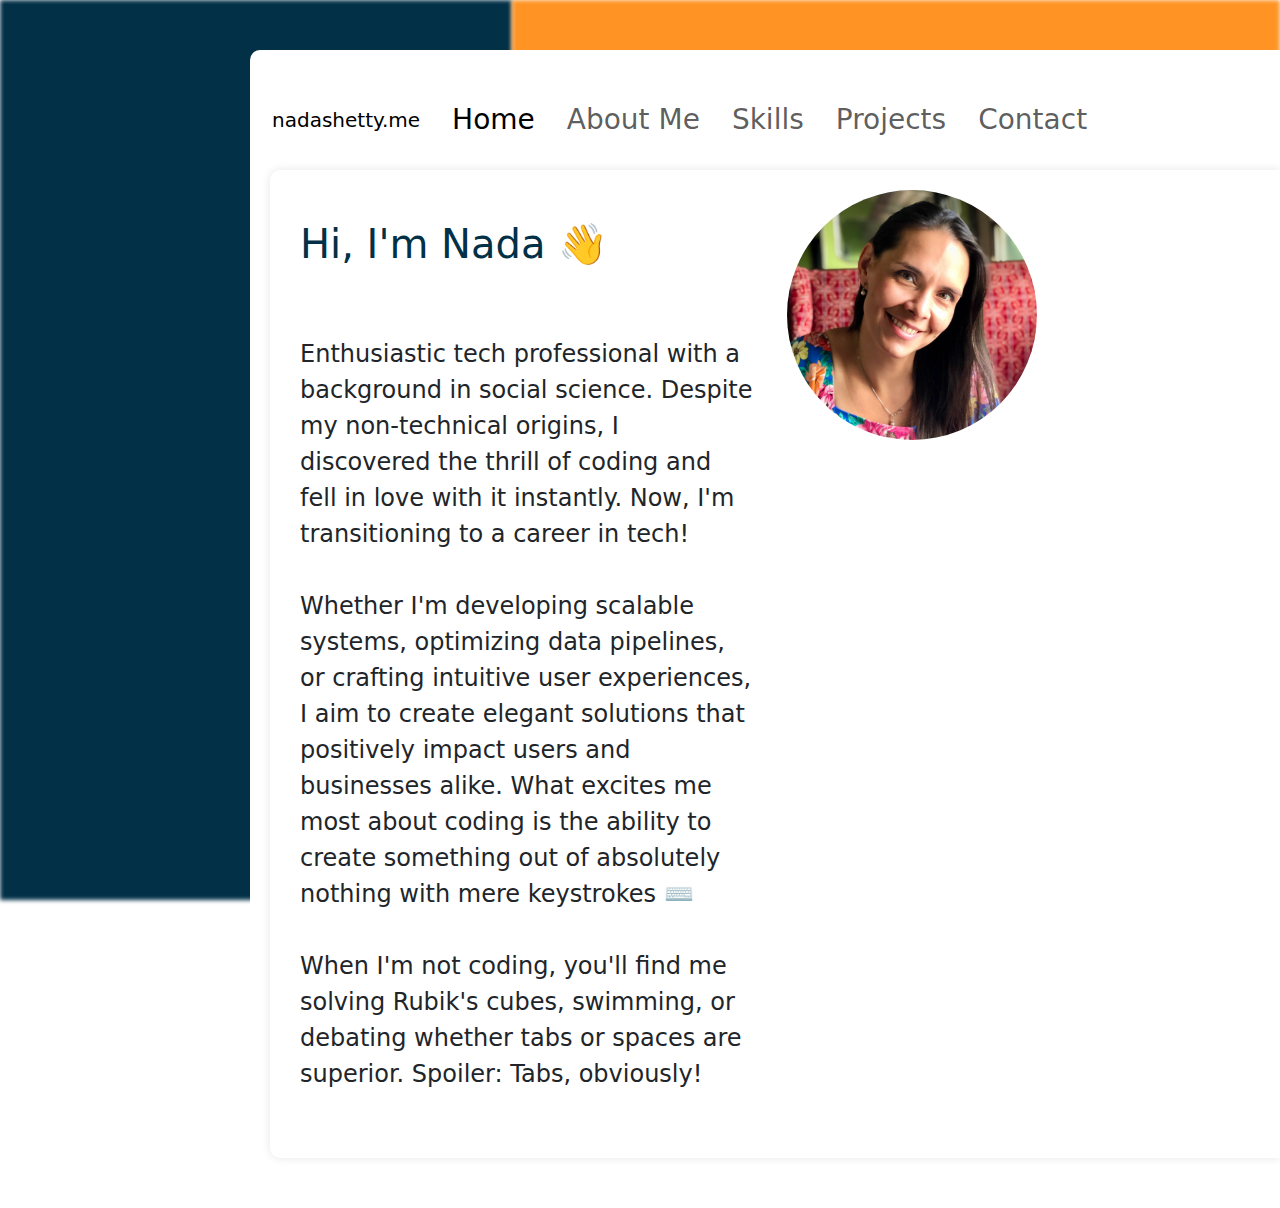
<file: index.html>
<!DOCTYPE html>
<html lang="en">
  <head>
    <meta charset="UTF-8" />
    <meta name="viewport" content="width=device-width, initial-scale=1.0" />
    <title>nadashetty.me</title>
    <!-- bootstrap -->
    <link
      href="https://cdn.jsdelivr.net/npm/bootstrap@5.3.3/dist/css/bootstrap.min.css"
      rel="stylesheet"
      integrity="sha384-QWTKZyjpPEjISv5WaRU9OFeRpok6YctnYmDr5pNlyT2bRjXh0JMhjY6hW+ALEwIH"
      crossorigin="anonymous"
    />
    <!-- Font -->
    <link rel="preconnect" href="https://fonts.googleapis.com" />
    <link rel="preconnect" href="https://fonts.gstatic.com" crossorigin />
    <link
      href="https://fonts.googleapis.com/css2?family=Anta&display=swap"
      rel="stylesheet"
    />
    <link rel="stylesheet" href="styles.css" />
  </head>
  <body>
    <div id="overlay">
      <div class="cont">
        <nav class="navbar navbar-expand-lg">
          <div class="container-fluid bg-white">
            <a class="navbar-brand" href="./index.html">nadashetty.me</a>
            <button
              class="navbar-toggler"
              type="button"
              data-bs-toggle="collapse"
              data-bs-target="#navbarNavAltMarkup"
              aria-controls="navbarNavAltMarkup"
              aria-expanded="false"
              aria-label="Toggle navigation"
            >
              <span class="navbar-toggler-icon"></span>
            </button>
            <div class="collapse navbar-collapse" id="navbarNavAltMarkup">
              <div class="navbar-nav">
                <a
                  class="nav-link active px-3"
                  aria-current="page"
                  href="./index.html"
                  >Home</a
                >
                <a class="nav-link px-3" href="./about.html">About Me</a>
                <a class="nav-link px-3" href="./skills.html">Skills</a>
                <a class="nav-link px-3" href="./projects.html">Projects</a>
                <a class="nav-link px-3" href="./contact.html">Contact</a>
              </div>
            </div>
          </div>
        </nav>
        <div class="content">
          <div class="row justify-content-center row-cols-1 row-cols-md-2">
            <div class="text col order-last order-md-first">
              <h1>Hi, I'm Nada 👋</h1>
              <p>
                Enthusiastic tech professional with a background in
                social science. Despite my non-technical origins, I discovered
                the thrill of coding and fell in love with it instantly. Now,
                I'm transitioning to a career in tech!
                <br />
                <br />Whether I'm developing scalable systems, optimizing data
                pipelines, or crafting intuitive user experiences, I aim to
                create elegant solutions that positively impact users and
                businesses alike. What excites me most about coding is the
                ability to create something out of absolutely nothing with mere
                keystrokes ⌨️ <br />
                <br />
                When I'm not coding, you'll find me solving Rubik's cubes,
                swimming, or debating whether tabs or spaces are superior.
                Spoiler: Tabs, obviously!
              </p>
            </div>
            <div class="picture col order-first order-md-last">
              <img src="./images/photo.jpeg" />
            </div>
          </div>
        </div>
      </div>
    </div>
    <!-- bootstrap -->
    <script
      src="https://cdn.jsdelivr.net/npm/bootstrap@5.3.3/dist/js/bootstrap.bundle.min.js"
      integrity="sha384-YvpcrYf0tY3lHB60NNkmXc5s9fDVZLESaAA55NDzOxhy9GkcIdslK1eN7N6jIeHz"
      crossorigin="anonymous"
    ></script>
  </body>
</html>
</file>
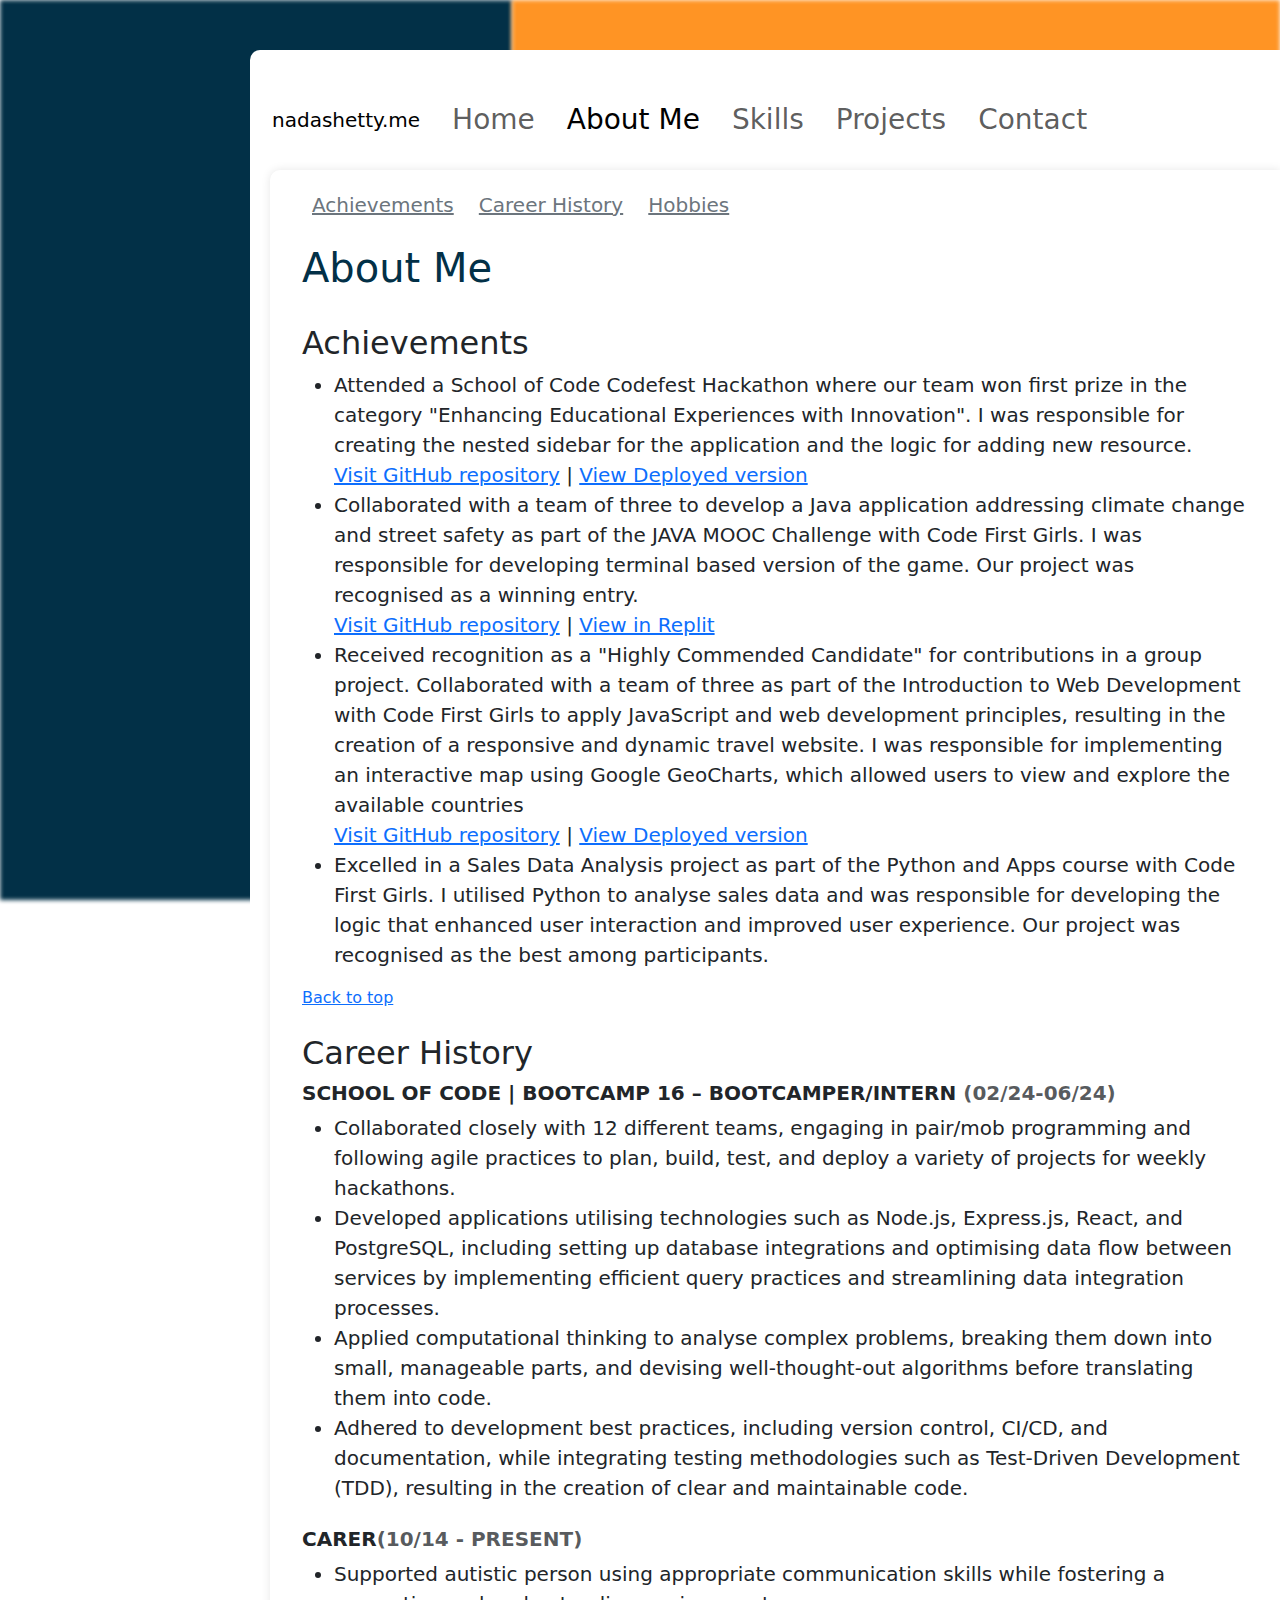
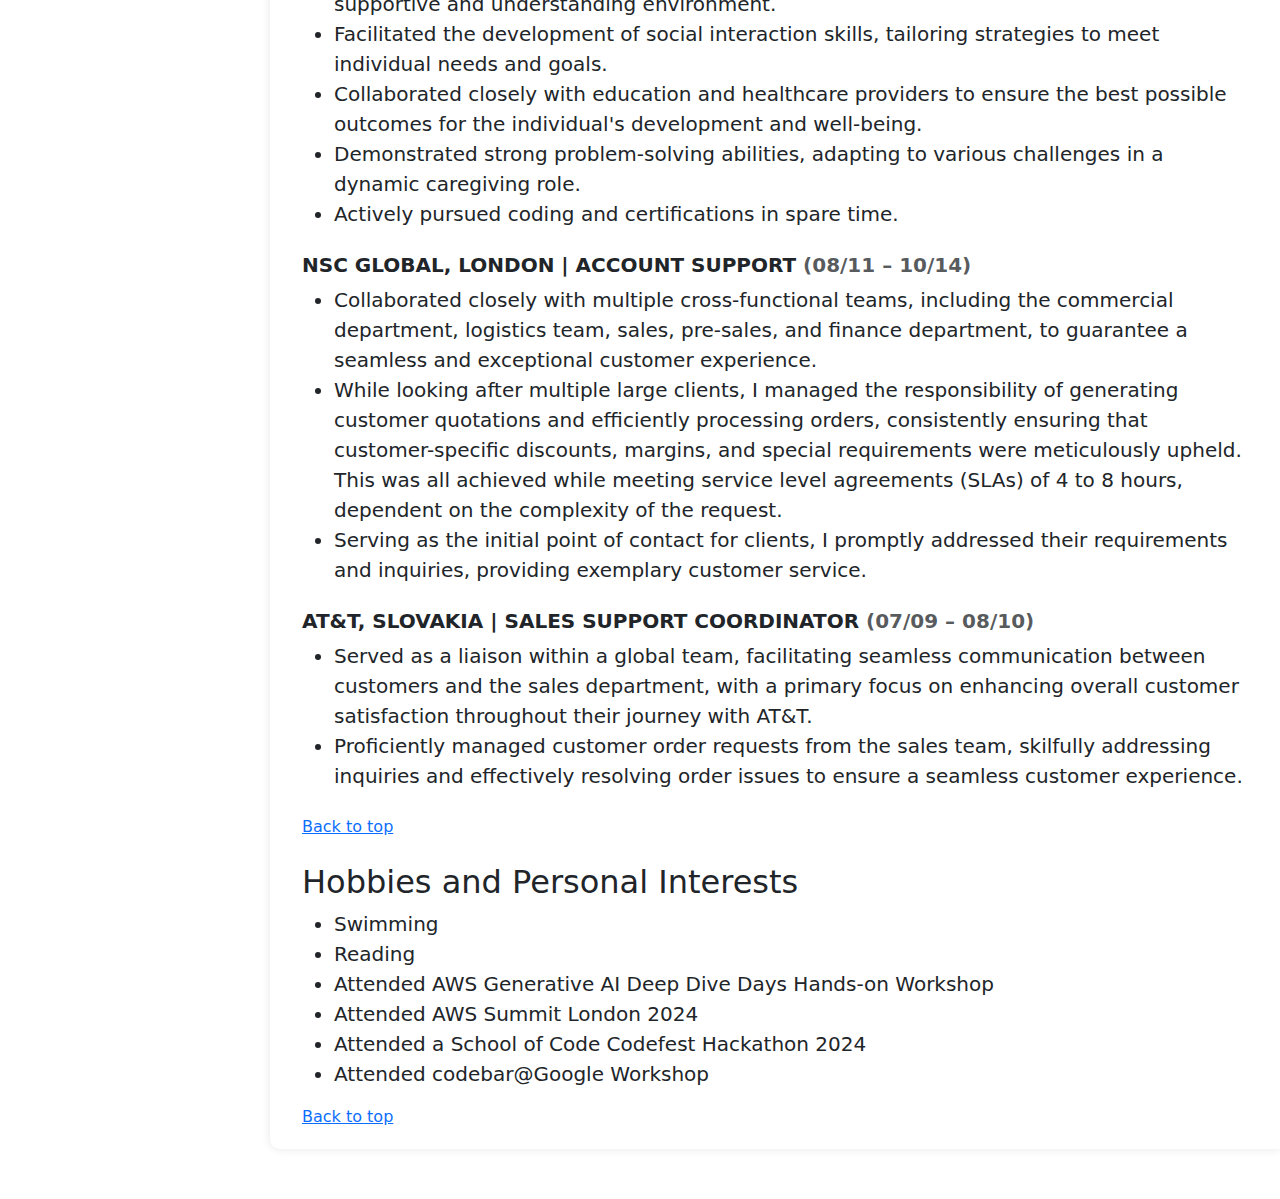
<file: about.html>
<!DOCTYPE html>
<html lang="en">
  <head>
    <meta charset="UTF-8" />
    <meta name="viewport" content="width=device-width, initial-scale=1.0" />
    <title>About me - nadashetty.me</title>
    <!-- bootstrap -->
    <link
      href="https://cdn.jsdelivr.net/npm/bootstrap@5.3.3/dist/css/bootstrap.min.css"
      rel="stylesheet"
      integrity="sha384-QWTKZyjpPEjISv5WaRU9OFeRpok6YctnYmDr5pNlyT2bRjXh0JMhjY6hW+ALEwIH"
      crossorigin="anonymous"
    />
    <!-- Font -->
    <link rel="preconnect" href="https://fonts.googleapis.com" />
    <link rel="preconnect" href="https://fonts.gstatic.com" crossorigin />
    <link
      href="https://fonts.googleapis.com/css2?family=Anta&display=swap"
      rel="stylesheet"
    />
    <link rel="stylesheet" href="styles.css" />
  </head>
  <body>
    <div id="overlay">
      <div class="cont">
        <nav class="navbar navbar-expand-lg">
          <div class="container-fluid bg-white">
            <a class="navbar-brand" href="./index.html">nadashetty.me</a>
            <button
              class="navbar-toggler"
              type="button"
              data-bs-toggle="collapse"
              data-bs-target="#navbarNavAltMarkup"
              aria-controls="navbarNavAltMarkup"
              aria-expanded="false"
              aria-label="Toggle navigation"
            >
              <span class="navbar-toggler-icon"></span>
            </button>
            <div class="collapse navbar-collapse" id="navbarNavAltMarkup">
              <div class="navbar-nav">
                <a class="nav-link px-3" href="./index.html">Home</a>
                <a
                  class="nav-link active px-3"
                  aria-current="page"
                  href="./about.html"
                  >About Me</a
                >
                <a class="nav-link px-3" href="./skills.html">Skills</a>
                <a class="nav-link px-3" href="./projects.html">Projects</a>
                <a class="nav-link px-3" href="./contact.html">Contact</a>
              </div>
            </div>
          </div>
        </nav>
        <div class="content">
          <div class="container">
            <div>
              <a href="#achievements" class="link-secondary link-to-sections"
                >Achievements</a
              >
              <a href="#career-history" class="link-secondary link-to-sections"
                >Career History</a
              >
              <a href="#hobbies" class="link-secondary link-to-sections"
                >Hobbies</a
              >
            </div>
            <h1 class="py-4 px-0">About Me</h1>

            <h2>Achievements</h2>
            <div id="achievements">
              <ul>
                <li>
                  Attended a School of Code Codefest Hackathon where our team
                  won first prize in the category "Enhancing Educational
                  Experiences with Innovation". I was responsible for creating
                  the nested sidebar for the application and the logic for
                  adding new resource.<br />
                  <a
                    href="https://github.com/peterston-e/codefest"
                    target="_blank"
                    >Visit GitHub repository</a
                  >
                  |
                  <a href="https://codefest-u5yj.vercel.app/" target="_blank"
                    >View Deployed version</a
                  >
                </li>
                <li>
                  Collaborated with a team of three to develop a Java
                  application addressing climate change and street safety as
                  part of the JAVA MOOC Challenge with Code First Girls. I was
                  responsible for developing terminal based version of the game.
                  Our project was recognised as a winning entry.<br />
                  <a
                    href="https://github.com/nashetty/ClimateChangeBoardGame"
                    target="_blank"
                    >Visit GitHub repository</a
                  >
                  |
                  <a
                    href="http://replit.com/@NadaShetty/Climate-Change-Street-Safety-Trivia-Board-Game-2-player"
                    target="_blank"
                    >View in Replit</a
                  >
                </li>
                <li>
                  Received recognition as a "Highly Commended Candidate" for
                  contributions in a group project. Collaborated with a team of
                  three as part of the Introduction to Web Development with Code
                  First Girls to apply JavaScript and web development
                  principles, resulting in the creation of a responsive and
                  dynamic travel website. I was responsible for implementing an
                  interactive map using Google GeoCharts, which allowed users to
                  view and explore the available countries<br />
                  <a
                    href="https://github.com/nashetty/Team-4---Travel-Project"
                    target="_blank"
                    >Visit GitHub repository</a
                  >
                  |
                  <a
                    href="https://nashetty.github.io/Team-4---Travel-Project/"
                    target="_blank"
                    >View Deployed version</a
                  >
                </li>
                <li>
                  Excelled in a Sales Data Analysis project as part of the
                  Python and Apps course with Code First Girls. I utilised
                  Python to analyse sales data and was responsible for
                  developing the logic that enhanced user interaction and
                  improved user experience. Our project was recognised as the
                  best among participants.
                </li>
              </ul>
            </div>
            <a href="#top" class="back-to-top">Back to top</a>

            <h2 class="mt-4">Career History</h2>
            <div id="career-history">
              <div class="mb-4">
                <h5 class="text-uppercase">
                  <strong
                    >School of Code | Bootcamp 16 – Bootcamper/Intern
                    <span class="text-muted">(02/24-06/24)</span></strong
                  >
                </h5>
                <ul>
                  <li>
                    Collaborated closely with 12 different teams, engaging in
                    pair/mob programming and following agile practices to plan,
                    build, test, and deploy a variety of projects for weekly
                    hackathons.
                  </li>
                  <li>
                    Developed applications utilising technologies such as
                    Node.js, Express.js, React, and PostgreSQL, including
                    setting up database integrations and optimising data flow
                    between services by implementing efficient query practices
                    and streamlining data integration processes.
                  </li>
                  <li>
                    Applied computational thinking to analyse complex problems,
                    breaking them down into small, manageable parts, and
                    devising well-thought-out algorithms before translating them
                    into code.
                  </li>
                  <li>
                    Adhered to development best practices, including version
                    control, CI/CD, and documentation, while integrating testing
                    methodologies such as Test-Driven Development (TDD),
                    resulting in the creation of clear and maintainable code.
                  </li>
                </ul>
              </div>
              <div class="mb-4">
                <h5 class="text-uppercase">
                  <strong
                    >Carer<span class="text-muted"
                      >(10/14 - PRESENT)</span
                    ></strong
                  >
                </h5>
                <ul>
                  <li>
                    Supported autistic person using appropriate communication
                    skills while fostering a supportive and understanding
                    environment.
                  </li>
                  <li>
                    Facilitated the development of social interaction skills,
                    tailoring strategies to meet individual needs and goals.
                  </li>
                  <li>
                    Collaborated closely with education and healthcare providers
                    to ensure the best possible outcomes for the individual's
                    development and well-being.
                  </li>
                  <li>
                    Demonstrated strong problem-solving abilities, adapting to
                    various challenges in a dynamic caregiving role.
                  </li>
                  <li>
                    Actively pursued coding and certifications in spare time.
                  </li>
                </ul>
              </div>
              <div class="mb-4">
                <h5 class="text-uppercase">
                  <strong
                    >NSC Global, London | Account Support
                    <span class="text-muted">(08/11 – 10/14)</span></strong
                  >
                </h5>
                <ul>
                  <li>
                    Collaborated closely with multiple cross-functional teams,
                    including the commercial department, logistics team, sales,
                    pre-sales, and finance department, to guarantee a seamless
                    and exceptional customer experience.
                  </li>
                  <li>
                    While looking after multiple large clients, I managed the
                    responsibility of generating customer quotations and
                    efficiently processing orders, consistently ensuring that
                    customer-specific discounts, margins, and special
                    requirements were meticulously upheld. This was all achieved
                    while meeting service level agreements (SLAs) of 4 to 8
                    hours, dependent on the complexity of the request.
                  </li>
                  <li>
                    Serving as the initial point of contact for clients, I
                    promptly addressed their requirements and inquiries,
                    providing exemplary customer service.
                  </li>
                </ul>
              </div>
              <div class="mb-4">
                <h5 class="text-uppercase">
                  <strong
                    >AT&T, Slovakia | Sales Support Coordinator
                    <span class="text-muted">(07/09 – 08/10)</span></strong
                  >
                </h5>
                <ul>
                  <li>
                    Served as a liaison within a global team, facilitating
                    seamless communication between customers and the sales
                    department, with a primary focus on enhancing overall
                    customer satisfaction throughout their journey with AT&T.
                  </li>
                  <li>
                    Proficiently managed customer order requests from the sales
                    team, skilfully addressing inquiries and effectively
                    resolving order issues to ensure a seamless customer
                    experience.
                  </li>
                </ul>
              </div>
            </div>
            <a href="#top" class="back-to-top">Back to top</a>

            <h2 class="mt-4">Hobbies and Personal Interests</h2>
            <div id="hobbies">
              <ul>
                <li>Swimming</li>
                <li>Reading</li>
                <li>
                  Attended AWS Generative AI Deep Dive Days Hands-on Workshop
                </li>
                <li>Attended AWS Summit London 2024</li>
                <li>Attended a School of Code Codefest Hackathon 2024</li>
                <li>Attended codebar@Google Workshop</li>
              </ul>
            </div>
            <a href="#top" class="back-to-top">Back to top</a>
          </div>
        </div>
      </div>
    </div>
    <!-- bootstrap -->
    <script
      src="https://cdn.jsdelivr.net/npm/bootstrap@5.3.3/dist/js/bootstrap.bundle.min.js"
      integrity="sha384-YvpcrYf0tY3lHB60NNkmXc5s9fDVZLESaAA55NDzOxhy9GkcIdslK1eN7N6jIeHz"
      crossorigin="anonymous"
    ></script>
  </body>
</html>
</file>
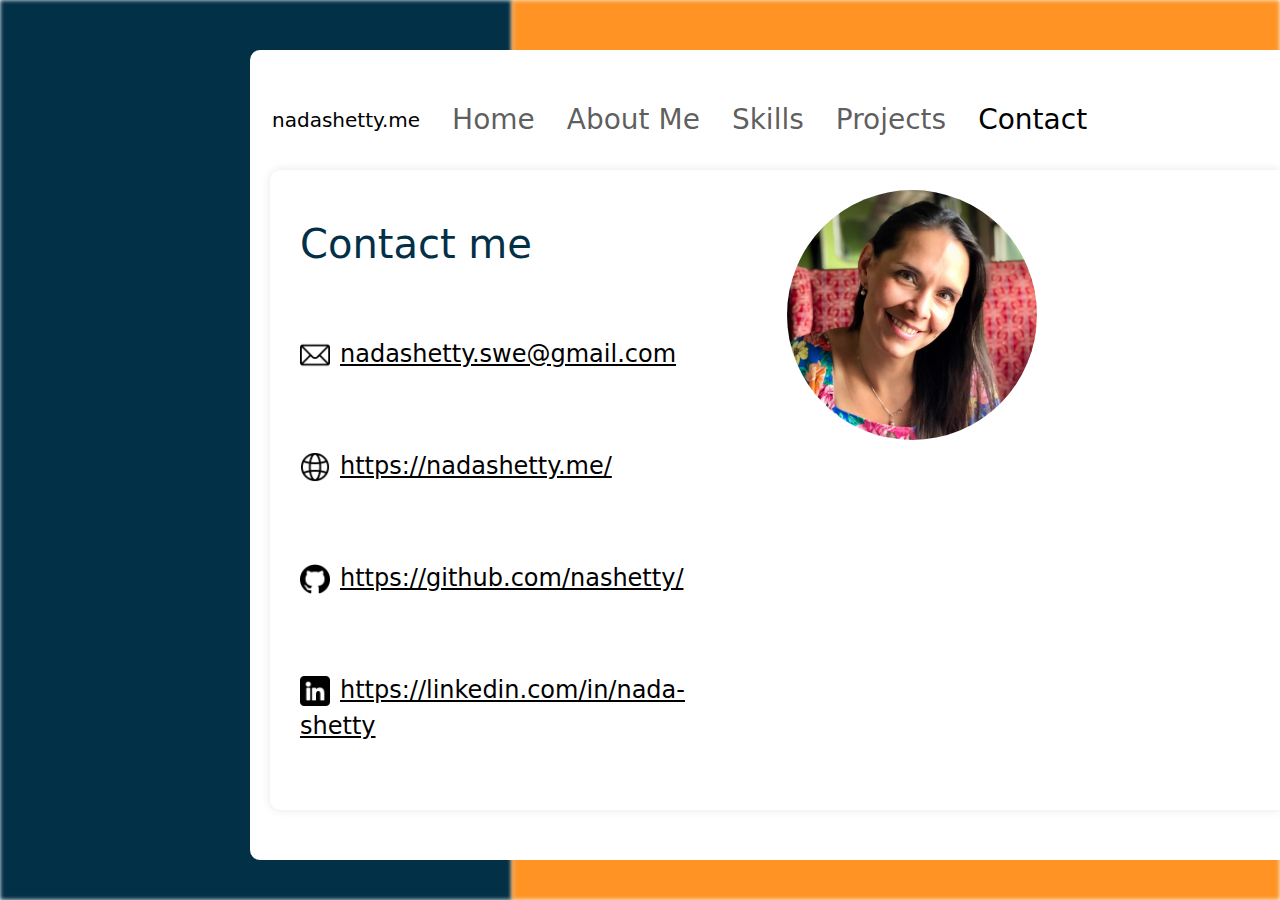
<file: contact.html>
<!DOCTYPE html>
<html lang="en">
  <head>
    <meta charset="UTF-8" />
    <meta name="viewport" content="width=device-width, initial-scale=1.0" />
    <title>nadashetty.me</title>
    <!-- bootstrap -->
    <link
      href="https://cdn.jsdelivr.net/npm/bootstrap@5.3.3/dist/css/bootstrap.min.css"
      rel="stylesheet"
      integrity="sha384-QWTKZyjpPEjISv5WaRU9OFeRpok6YctnYmDr5pNlyT2bRjXh0JMhjY6hW+ALEwIH"
      crossorigin="anonymous"
    />
    <!-- Font -->
    <link rel="preconnect" href="https://fonts.googleapis.com" />
    <link rel="preconnect" href="https://fonts.gstatic.com" crossorigin />
    <link
      href="https://fonts.googleapis.com/css2?family=Anta&display=swap"
      rel="stylesheet"
    />
    <link rel="stylesheet" href="styles.css" />
  </head>
  <body>
    <div id="overlay">
      <div class="cont">
        <nav class="navbar navbar-expand-lg">
          <div class="container-fluid bg-white">
            <a class="navbar-brand" href="./index.html">nadashetty.me</a>
            <button
              class="navbar-toggler"
              type="button"
              data-bs-toggle="collapse"
              data-bs-target="#navbarNavAltMarkup"
              aria-controls="navbarNavAltMarkup"
              aria-expanded="false"
              aria-label="Toggle navigation"
            >
              <span class="navbar-toggler-icon"></span>
            </button>
            <div class="collapse navbar-collapse" id="navbarNavAltMarkup">
              <div class="navbar-nav">
                <a class="nav-link px-3" href="./index.html">Home</a>
                <a class="nav-link px-3" href="./about.html">About Me</a>
                <a class="nav-link px-3" href="./skills.html">Skills</a>
                <a class="nav-link px-3" href="./projects.html">Projects</a>
                <a
                  class="nav-link active px-3"
                  aria-current="page"
                  href="./contact.html"
                  >Contact</a
                >
              </div>
            </div>
          </div>
        </nav>
        <div class="content">
          <div class="row justify-content-center row-cols-1 row-cols-md-2">
            <div class="contact col order-last order-md-first">
              <h1>Contact me</h1>
              <p>
                <a href="">
                  <img
                    src="./images/icons/email.png"
                    alt="email icon"
                    style="height: 30px; padding-right: 10px"
                  />nadashetty.swe@gmail.com
                </a>
              </p>
              <p>
                <a href="https://nadashetty.me/" target="_blank">
                  <img
                    src="./images/icons/url.png"
                    alt="url icon"
                    style="height: 30px; padding-right: 10px"
                  />https://nadashetty.me/
                </a>
              </p>
              <p>
                <a href="https://github.com/nashetty/" target="_blank">
                  <img
                    src="./images/icons/github.png"
                    alt="github icon"
                    style="height: 30px; padding-right: 10px"
                  />https://github.com/nashetty/
                </a>
              </p>
              <p>
                <a href="https://linkedin.com/in/nada-shetty" target="_blank">
                  <img
                    src="./images/icons/linkedin.png"
                    alt="linkedin icon"
                    style="height: 30px; padding-right: 10px"
                  />https://linkedin.com/in/nada-shetty
                </a>
              </p>
            </div>
            <div class="picture col order-first order-md-last">
              <img src="./images/photo.jpeg" />
            </div>
          </div>
        </div>
      </div>
    </div>
    <!-- bootstrap -->
    <script
      src="https://cdn.jsdelivr.net/npm/bootstrap@5.3.3/dist/js/bootstrap.bundle.min.js"
      integrity="sha384-YvpcrYf0tY3lHB60NNkmXc5s9fDVZLESaAA55NDzOxhy9GkcIdslK1eN7N6jIeHz"
      crossorigin="anonymous"
    ></script>
  </body>
</html>
</file>
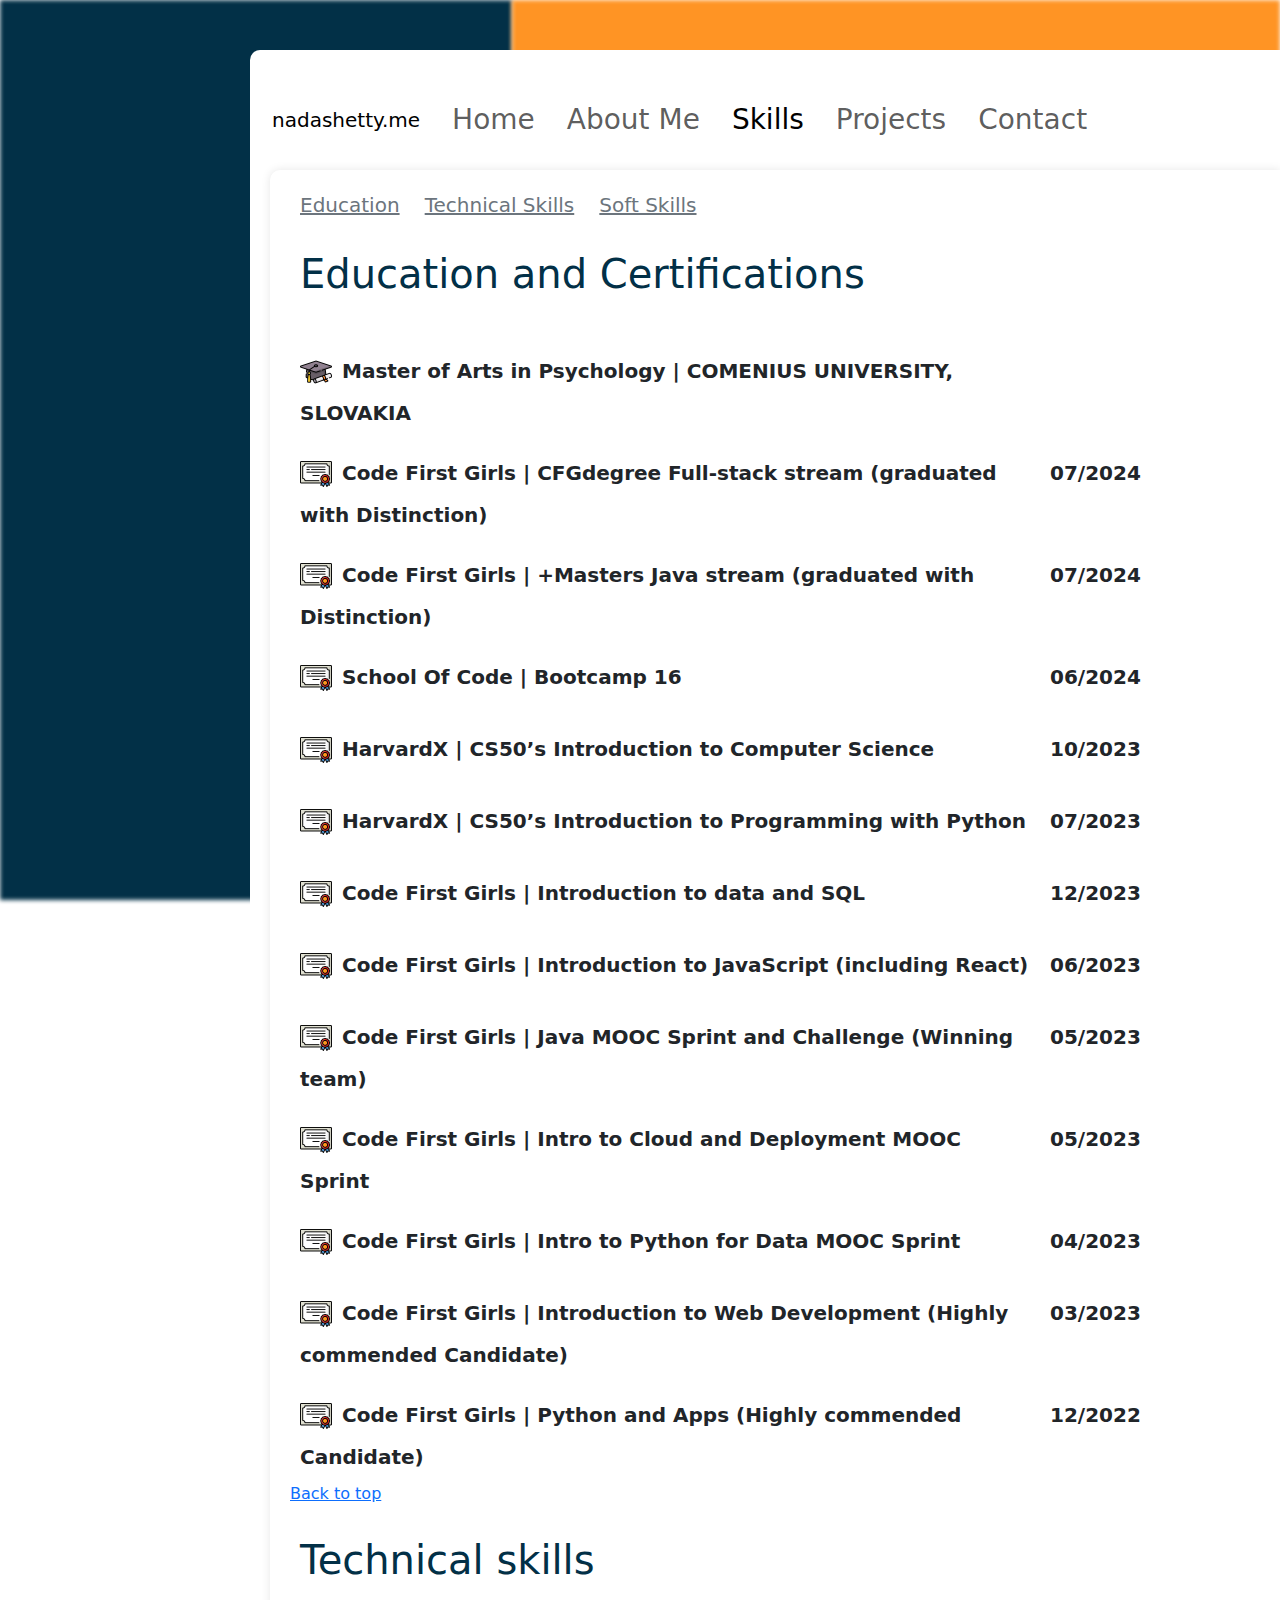
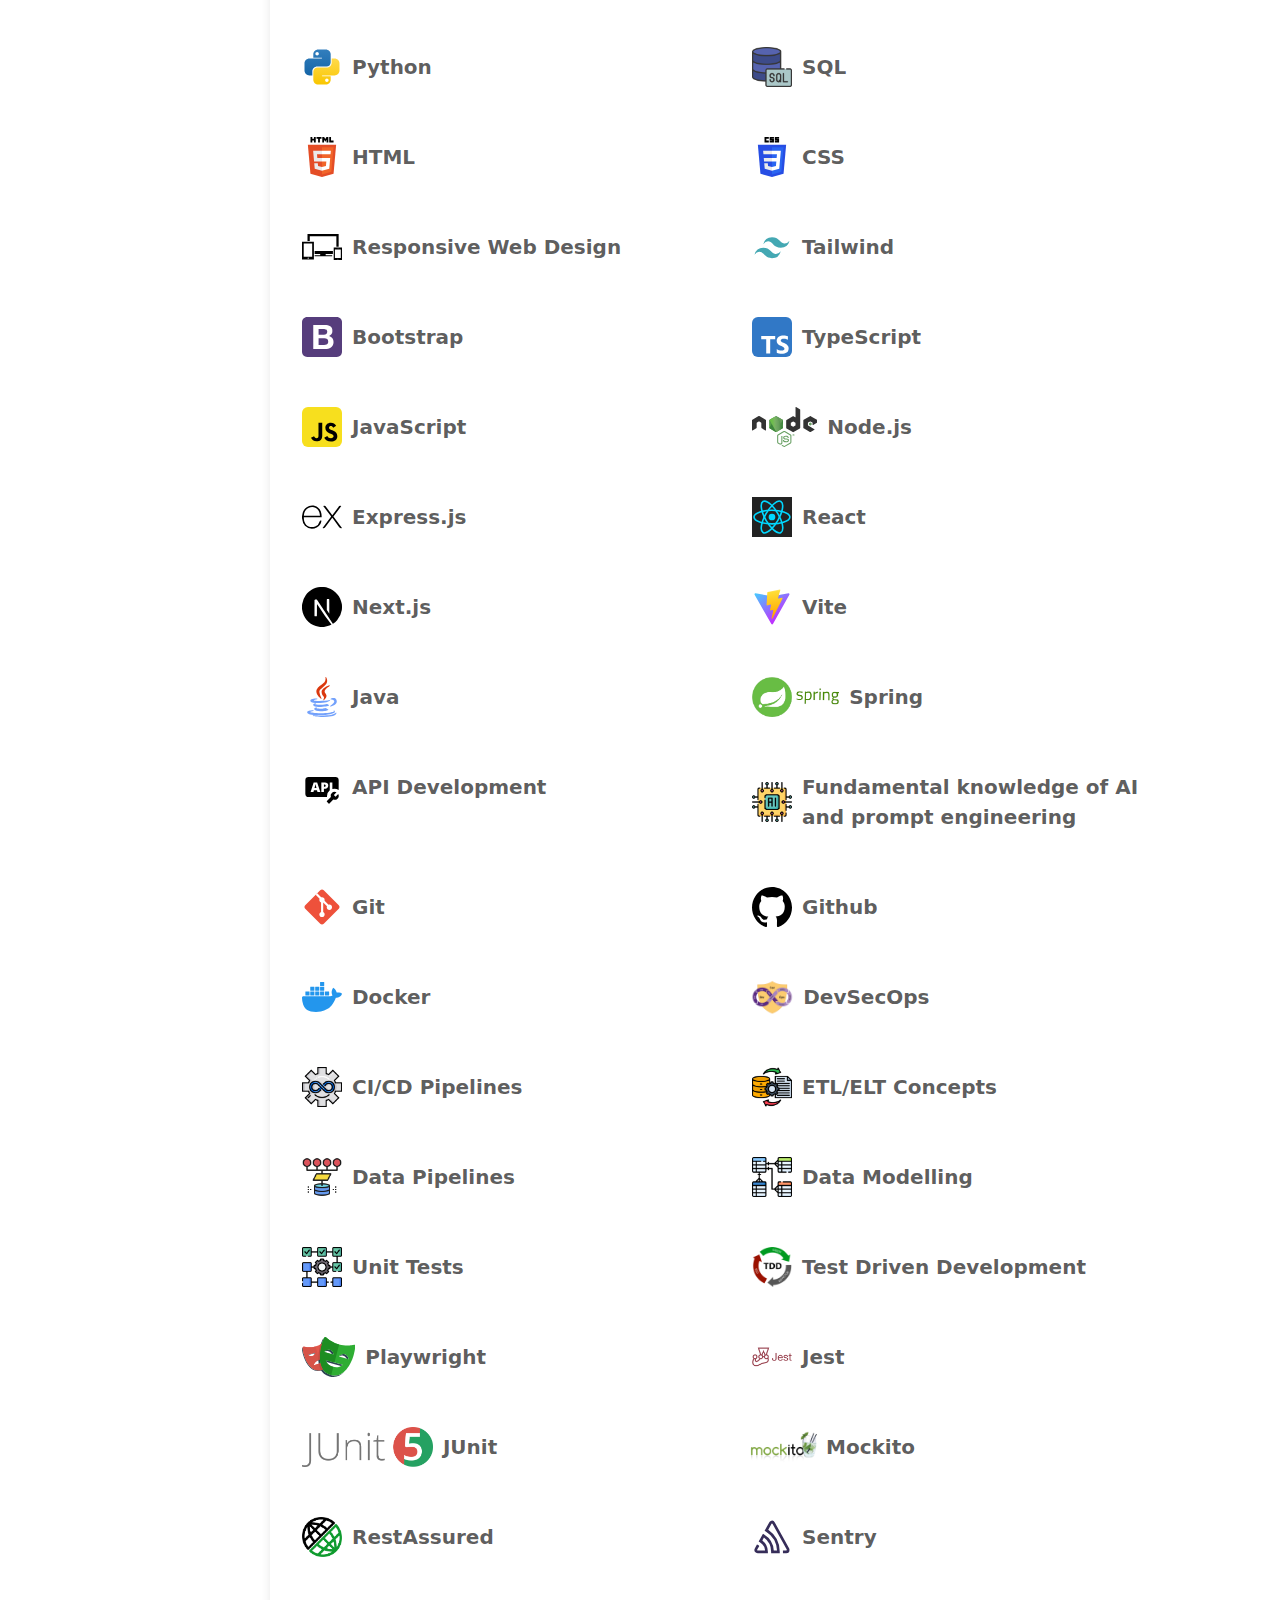
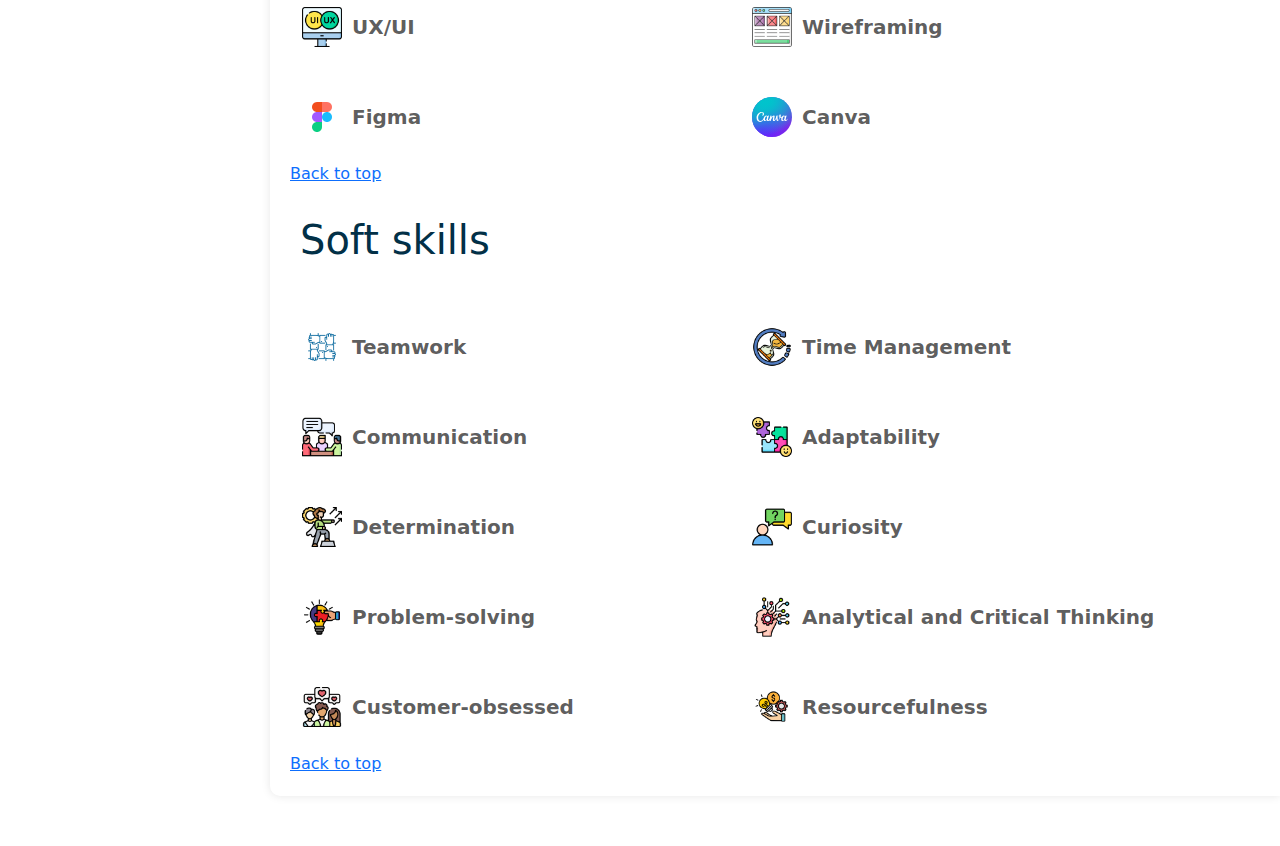
<file: skills.html>
<!DOCTYPE html>
<html lang="en">
  <head>
    <meta charset="UTF-8" />
    <meta name="viewport" content="width=device-width, initial-scale=1.0" />
    <title>Skills - nadashetty.me</title>
    <!-- bootstrap -->
    <link
      href="https://cdn.jsdelivr.net/npm/bootstrap@5.3.3/dist/css/bootstrap.min.css"
      rel="stylesheet"
      integrity="sha384-QWTKZyjpPEjISv5WaRU9OFeRpok6YctnYmDr5pNlyT2bRjXh0JMhjY6hW+ALEwIH"
      crossorigin="anonymous"
    />
    <!-- Font -->
    <link rel="preconnect" href="https://fonts.googleapis.com" />
    <link rel="preconnect" href="https://fonts.gstatic.com" crossorigin />
    <link
      href="https://fonts.googleapis.com/css2?family=Anta&display=swap"
      rel="stylesheet"
    />
    <link rel="stylesheet" href="styles.css" />
  </head>
  <body>
    <div id="overlay">
      <div class="cont">
        <nav class="navbar navbar-expand-lg">
          <div class="container-fluid bg-white">
            <a class="navbar-brand" href="./index.html">nadashetty.me</a>
            <button
              class="navbar-toggler"
              type="button"
              data-bs-toggle="collapse"
              data-bs-target="#navbarNavAltMarkup"
              aria-controls="navbarNavAltMarkup"
              aria-expanded="false"
              aria-label="Toggle navigation"
            >
              <span class="navbar-toggler-icon"></span>
            </button>
            <div class="collapse navbar-collapse" id="navbarNavAltMarkup">
              <div class="navbar-nav">
                <a class="nav-link px-3" href="./index.html">Home</a>
                <a class="nav-link px-3" href="./about.html">About Me</a>
                <a
                  class="nav-link active px-3"
                  aria-current="page"
                  href="./skills.html"
                  >Skills</a
                >
                <a class="nav-link px-3" href="./projects.html">Projects</a>
                <a class="nav-link px-3" href="./contact.html">Contact</a>
              </div>
            </div>
          </div>
        </nav>
        <div class="content">
          <div class="skills">
            <div>
              <a href="#education" class="link-secondary link-to-sections"
                >Education</a
              >
              <a
                href="#technical-skills"
                class="link-secondary link-to-sections"
                >Technical Skills</a
              >
              <a href="#soft-skills" class="link-secondary link-to-sections"
                >Soft Skills</a
              >
            </div>
            <h1 id="education">Education and Certifications</h1>
            <div class="container text-left education-container">
              <div class="row justify-content-between row-cols-1 row-cols-md-2">
                <div class="education col-12 col-md-10">
                  <img
                    src="./images/icons/graduation.png"
                    alt="graduation icon"
                  />Master of Arts in Psychology | COMENIUS UNIVERSITY, SLOVAKIA
                </div>
                <!-- <div class="completion col-12 col-md-2">Graduated in 2004</div> -->
              </div>
              <div class="row justify-content-between row-cols-1 row-cols-md-2">
                <div class="education col-12 col-md-10">
                  <img
                    src="./images/icons/certificate.png"
                    alt="certificate icon"
                  />Code First Girls | CFGdegree Full-stack stream (graduated
                  with Distinction)
                </div>
                <div class="completion col-12 col-md-2">07/2024</div>
              </div>
              <div class="row justify-content-between row-cols-1 row-cols-md-2">
                <div class="education col-12 col-md-10">
                  <img
                    src="./images/icons/certificate.png"
                    alt="certificate icon"
                  />Code First Girls | +Masters Java stream (graduated with
                  Distinction)
                </div>
                <div class="completion col-12 col-md-2">07/2024</div>
              </div>
              <div class="row justify-content-between row-cols-1 row-cols-md-2">
                <div class="education col">
                  <img
                    src="./images/icons/certificate.png"
                    alt="certificate icon"
                  />School Of Code | Bootcamp 16
                </div>
                <div class="completion col-12 col-md-2">06/2024</div>
              </div>
              <div class="row justify-content-between row-cols-1 row-cols-md-2">
                <div class="education col-12 col-md-10">
                  <img
                    src="./images/icons/certificate.png"
                    alt="certificate icon"
                  />HarvardX | CS50’s Introduction to Computer Science
                </div>
                <div class="completion col-12 col-md-2">10/2023</div>
              </div>
              <div class="row justify-content-between row-cols-1 row-cols-md-2">
                <div class="education col-12 col-md-10">
                  <img
                    src="./images/icons/certificate.png"
                    alt="certificate icon"
                  />HarvardX | CS50’s Introduction to Programming with Python
                </div>
                <div class="completion col-12 col-md-2">07/2023</div>
              </div>
              <div class="row justify-content-between row-cols-1 row-cols-md-2">
                <div class="education col-12 col-md-10">
                  <img
                    src="./images/icons/certificate.png"
                    alt="certificate icon"
                  />Code First Girls | Introduction to data and SQL
                </div>
                <div class="completion col-12 col-md-2">12/2023</div>
              </div>
              <div class="row justify-content-between row-cols-1 row-cols-md-2">
                <div class="education col-12 col-md-10">
                  <img
                    src="./images/icons/certificate.png"
                    alt="certificate icon"
                  />Code First Girls | Introduction to JavaScript (including
                  React)
                </div>
                <div class="completion col-12 col-md-2">06/2023</div>
              </div>
              <div class="row justify-content-between row-cols-1 row-cols-md-2">
                <div class="education col-12 col-md-10">
                  <img
                    src="./images/icons/certificate.png"
                    alt="certificate icon"
                  />Code First Girls | Java MOOC Sprint and Challenge (Winning
                  team)
                </div>
                <div class="completion col-12 col-md-2">05/2023</div>
              </div>
              <div class="row justify-content-between row-cols-1 row-cols-md-2">
                <div class="education col-12 col-md-10">
                  <img
                    src="./images/icons/certificate.png"
                    alt="certificate icon"
                  />Code First Girls | Intro to Cloud and Deployment MOOC Sprint
                </div>
                <div class="completion col-12 col-md-2">05/2023</div>
              </div>
              <div class="row justify-content-between row-cols-1 row-cols-md-2">
                <div class="education col-12 col-md-10">
                  <img
                    src="./images/icons/certificate.png"
                    alt="certificate icon"
                  />Code First Girls | Intro to Python for Data MOOC Sprint
                </div>
                <div class="completion col-12 col-md-2">04/2023</div>
              </div>
              <div class="row justify-content-between row-cols-1 row-cols-md-2">
                <div class="education col-12 col-md-10">
                  <img
                    src="./images/icons/certificate.png"
                    alt="certificate icon"
                  />Code First Girls | Introduction to Web Development (Highly
                  commended Candidate)
                </div>
                <div class="completion col-12 col-md-2">03/2023</div>
              </div>
              <div class="row justify-content-between row-cols-1 row-cols-md-2">
                <div class="education col-12 col-md-10">
                  <img
                    src="./images/icons/certificate.png"
                    alt="certificate icon"
                  />Code First Girls | Python and Apps (Highly commended
                  Candidate)
                </div>
                <div class="completion col-12 col-md-2">12/2022</div>
              </div>
            </div>
            <a href="#top" class="back-to-top">Back to top</a>

            <h1 id="technical-skills">Technical skills</h1>
            <div class="container text-left">
              <div class="row justify-content-between row-cols-1 row-cols-md-2">
                <div class="col">
                  <div class="skills-cell">
                    <svg
                      viewBox="0 0 32 32"
                      fill="none"
                      xmlns="http://www.w3.org/2000/svg"
                    >
                      <g id="SVGRepo_bgCarrier" stroke-width="0"></g>
                      <g
                        id="SVGRepo_tracerCarrier"
                        stroke-linecap="round"
                        stroke-linejoin="round"
                      ></g>
                      <g id="SVGRepo_iconCarrier">
                        <path
                          fill-rule="evenodd"
                          clip-rule="evenodd"
                          d="M13.0164 2C10.8193 2 9.03825 3.72453 9.03825 5.85185V8.51852H15.9235V9.25926H5.97814C3.78107 9.25926 2 10.9838 2 13.1111L2 18.8889C2 21.0162 3.78107 22.7407 5.97814 22.7407H8.27322V19.4815C8.27322 17.3542 10.0543 15.6296 12.2514 15.6296H19.5956C21.4547 15.6296 22.9617 14.1704 22.9617 12.3704V5.85185C22.9617 3.72453 21.1807 2 18.9836 2H13.0164ZM12.0984 6.74074C12.8589 6.74074 13.4754 6.14378 13.4754 5.40741C13.4754 4.67103 12.8589 4.07407 12.0984 4.07407C11.3378 4.07407 10.7213 4.67103 10.7213 5.40741C10.7213 6.14378 11.3378 6.74074 12.0984 6.74074Z"
                          fill="url(#paint0_linear_87_8204)"
                        ></path>
                        <path
                          fill-rule="evenodd"
                          clip-rule="evenodd"
                          d="M18.9834 30C21.1805 30 22.9616 28.2755 22.9616 26.1482V23.4815L16.0763 23.4815L16.0763 22.7408L26.0217 22.7408C28.2188 22.7408 29.9998 21.0162 29.9998 18.8889V13.1111C29.9998 10.9838 28.2188 9.25928 26.0217 9.25928L23.7266 9.25928V12.5185C23.7266 14.6459 21.9455 16.3704 19.7485 16.3704L12.4042 16.3704C10.5451 16.3704 9.03809 17.8296 9.03809 19.6296L9.03809 26.1482C9.03809 28.2755 10.8192 30 13.0162 30H18.9834ZM19.9015 25.2593C19.1409 25.2593 18.5244 25.8562 18.5244 26.5926C18.5244 27.329 19.1409 27.9259 19.9015 27.9259C20.662 27.9259 21.2785 27.329 21.2785 26.5926C21.2785 25.8562 20.662 25.2593 19.9015 25.2593Z"
                          fill="url(#paint1_linear_87_8204)"
                        ></path>
                        <defs>
                          <linearGradient
                            id="paint0_linear_87_8204"
                            x1="12.4809"
                            y1="2"
                            x2="12.4809"
                            y2="22.7407"
                            gradientUnits="userSpaceOnUse"
                          >
                            <stop stop-color="#327EBD"></stop>
                            <stop offset="1" stop-color="#1565A7"></stop>
                          </linearGradient>
                          <linearGradient
                            id="paint1_linear_87_8204"
                            x1="19.519"
                            y1="9.25928"
                            x2="19.519"
                            y2="30"
                            gradientUnits="userSpaceOnUse"
                          >
                            <stop stop-color="#FFDA4B"></stop>
                            <stop offset="1" stop-color="#F9C600"></stop>
                          </linearGradient>
                        </defs>
                      </g>
                    </svg>
                    <p>Python</p>
                  </div>
                </div>
                <div class="col">
                  <div class="skills-cell">
                    <img src="./images/icons/sql-server.png" alt="SQL icon" />
                    <p>SQL</p>
                  </div>
                </div>
              </div>
              <div class="row justify-content-between row-cols-1 row-cols-md-2">
                <div class="col">
                  <div class="skills-cell">
                    <svg
                      viewBox="-52.5 0 361 361"
                      version="1.1"
                      xmlns="http://www.w3.org/2000/svg"
                      xmlns:xlink="http://www.w3.org/1999/xlink"
                      preserveAspectRatio="xMidYMid"
                      fill="#000000"
                    >
                      <g id="SVGRepo_bgCarrier" stroke-width="0"></g>
                      <g
                        id="SVGRepo_tracerCarrier"
                        stroke-linecap="round"
                        stroke-linejoin="round"
                      ></g>
                      <g id="SVGRepo_iconCarrier">
                        <g>
                          <path
                            d="M255.554813,70.7657143 L232.31367,331.125451 L127.843868,360.087912 L23.6617143,331.166242 L0.445186813,70.7657143 L255.554813,70.7657143 L255.554813,70.7657143 Z"
                            fill="#E44D26"
                          ></path>
                          <path
                            d="M128,337.950242 L212.416703,314.546637 L232.277802,92.0573187 L128,92.0573187 L128,337.950242 L128,337.950242 Z"
                            fill="#F16529"
                          ></path>
                          <path
                            d="M82.8202198,155.932132 L128,155.932132 L128,123.994725 L47.917011,123.994725 L48.6814945,132.562989 L56.530989,220.572835 L128,220.572835 L128,188.636132 L85.7389011,188.636132 L82.8202198,155.932132 L82.8202198,155.932132 Z"
                            fill="#EBEBEB"
                          ></path>
                          <path
                            d="M90.0177582,236.54189 L57.957978,236.54189 L62.4323516,286.687648 L127.853011,304.848879 L128,304.808088 L128,271.580132 L127.860044,271.617407 L92.2915165,262.013187 L90.0177582,236.54189 L90.0177582,236.54189 Z"
                            fill="#EBEBEB"
                          ></path>
                          <path
                            d="M24.1807473,0 L40.4107253,0 L40.4107253,16.0351648 L55.2573187,16.0351648 L55.2573187,0 L71.488,0 L71.488,48.5584176 L55.258022,48.5584176 L55.258022,32.2981978 L40.4114286,32.2981978 L40.4114286,48.5584176 L24.1814505,48.5584176 L24.1814505,0 L24.1807473,0 L24.1807473,0 Z"
                            fill="#000000"
                          ></path>
                          <path
                            d="M92.8309451,16.1026813 L78.5427692,16.1026813 L78.5427692,0 L123.356835,0 L123.356835,16.1026813 L109.06233,16.1026813 L109.06233,48.5584176 L92.8316484,48.5584176 L92.8316484,16.1026813 L92.8309451,16.1026813 L92.8309451,16.1026813 Z"
                            fill="#000000"
                          ></path>
                          <path
                            d="M130.469275,0 L147.392703,0 L157.802901,17.061978 L168.202549,0 L185.132308,0 L185.132308,48.5584176 L168.969143,48.5584176 L168.969143,24.4901978 L157.802901,41.7554286 L157.523692,41.7554286 L146.349714,24.4901978 L146.349714,48.5584176 L130.469275,48.5584176 L130.469275,0 L130.469275,0 Z"
                            fill="#000000"
                          ></path>
                          <path
                            d="M193.20967,0 L209.444571,0 L209.444571,32.5077802 L232.268659,32.5077802 L232.268659,48.5584176 L193.20967,48.5584176 L193.20967,0 L193.20967,0 Z"
                            fill="#000000"
                          ></path>
                          <path
                            d="M127.889582,220.572835 L167.216527,220.572835 L163.509451,261.992791 L127.889582,271.606857 L127.889582,304.833407 L193.362286,286.687648 L193.842637,281.291956 L201.347516,197.212132 L202.126769,188.636132 L127.889582,188.636132 L127.889582,220.572835 L127.889582,220.572835 Z"
                            fill="#FFFFFF"
                          ></path>
                          <path
                            d="M127.889582,155.854066 L127.889582,155.932132 L205.032791,155.932132 L205.673495,148.753582 L207.128615,132.562989 L207.892396,123.994725 L127.889582,123.994725 L127.889582,155.854066 L127.889582,155.854066 Z"
                            fill="#FFFFFF"
                          ></path>
                        </g>
                      </g>
                    </svg>
                    <p>HTML</p>
                  </div>
                </div>
                <div class="col">
                  <div class="skills-cell">
                    <svg
                      viewBox="-52.5 0 361 361"
                      version="1.1"
                      xmlns="http://www.w3.org/2000/svg"
                      xmlns:xlink="http://www.w3.org/1999/xlink"
                      preserveAspectRatio="xMidYMid"
                      fill="#000000"
                    >
                      <g id="SVGRepo_bgCarrier" stroke-width="0"></g>
                      <g
                        id="SVGRepo_tracerCarrier"
                        stroke-linecap="round"
                        stroke-linejoin="round"
                      ></g>
                      <g id="SVGRepo_iconCarrier">
                        <g>
                          <path
                            d="M127.843868,360.087912 L23.6617143,331.166242 L0.445186813,70.7657143 L255.554813,70.7657143 L232.31367,331.125451 L127.843868,360.087912 L127.843868,360.087912 Z"
                            fill="#264DE4"
                          ></path>
                          <path
                            d="M212.416703,314.546637 L232.277802,92.0573187 L128,92.0573187 L128,337.950242 L212.416703,314.546637 L212.416703,314.546637 Z"
                            fill="#2965F1"
                          ></path>
                          <path
                            d="M53.6685714,188.636132 L56.530989,220.572835 L128,220.572835 L128,188.636132 L53.6685714,188.636132 L53.6685714,188.636132 Z"
                            fill="#EBEBEB"
                          ></path>
                          <path
                            d="M47.917011,123.994725 L50.8202198,155.932132 L128,155.932132 L128,123.994725 L47.917011,123.994725 L47.917011,123.994725 Z"
                            fill="#EBEBEB"
                          ></path>
                          <path
                            d="M128,271.580132 L127.860044,271.617407 L92.2915165,262.013187 L90.0177582,236.54189 L57.957978,236.54189 L62.4323516,286.687648 L127.853011,304.848879 L128,304.808088 L128,271.580132 L128,271.580132 Z"
                            fill="#EBEBEB"
                          ></path>
                          <path
                            d="M60.4835165,0 L99.1648352,0 L99.1648352,16.1758242 L76.6593407,16.1758242 L76.6593407,32.3516484 L99.1648352,32.3516484 L99.1648352,48.5274725 L60.4835165,48.5274725 L60.4835165,0 L60.4835165,0 Z"
                            fill="#000000"
                          ></path>
                          <path
                            d="M106.901099,0 L145.582418,0 L145.582418,14.0659341 L123.076923,14.0659341 L123.076923,16.8791209 L145.582418,16.8791209 L145.582418,49.2307692 L106.901099,49.2307692 L106.901099,34.4615385 L129.406593,34.4615385 L129.406593,31.6483516 L106.901099,31.6483516 L106.901099,0 L106.901099,0 Z"
                            fill="#000000"
                          ></path>
                          <path
                            d="M153.318681,0 L192,0 L192,14.0659341 L169.494505,14.0659341 L169.494505,16.8791209 L192,16.8791209 L192,49.2307692 L153.318681,49.2307692 L153.318681,34.4615385 L175.824176,34.4615385 L175.824176,31.6483516 L153.318681,31.6483516 L153.318681,0 L153.318681,0 Z"
                            fill="#000000"
                          ></path>
                          <path
                            d="M202.126769,188.636132 L207.892396,123.994725 L127.889582,123.994725 L127.889582,155.932132 L172.892132,155.932132 L169.98611,188.636132 L127.889582,188.636132 L127.889582,220.572835 L167.216527,220.572835 L163.509451,261.992791 L127.889582,271.606857 L127.889582,304.833407 L193.362286,286.687648 L193.842637,281.291956 L201.347516,197.212132 L202.126769,188.636132 L202.126769,188.636132 Z"
                            fill="#FFFFFF"
                          ></path>
                        </g>
                      </g>
                    </svg>
                    <p>CSS</p>
                  </div>
                </div>
              </div>
              <div class="row justify-content-between row-cols-1 row-cols-md-2">
                <div class="col">
                  <div class="skills-cell">
                    <svg
                      fill="#000000"
                      version="1.1"
                      id="Capa_1"
                      xmlns="http://www.w3.org/2000/svg"
                      xmlns:xlink="http://www.w3.org/1999/xlink"
                      viewBox="0 0 48.832 48.832"
                      xml:space="preserve"
                    >
                      <g id="SVGRepo_bgCarrier" stroke-width="0"></g>
                      <g
                        id="SVGRepo_tracerCarrier"
                        stroke-linecap="round"
                        stroke-linejoin="round"
                      ></g>
                      <g id="SVGRepo_iconCarrier">
                        <g>
                          <g id="Layer_20_51_">
                            <g>
                              <polygon
                                points="15.42,32.814 22.23,32.814 22.23,34.385 15.42,34.385 15.42,35.68 36.838,35.68 36.838,34.385 28.898,34.385 28.898,32.814 37.729,32.814 37.729,29.227 15.42,29.227 "
                              ></polygon>
                              <polygon
                                points="9.489,11.231 41.957,11.231 41.957,24.209 44.739,24.209 44.739,8.449 6.707,8.449 6.707,17.14 9.489,17.14 "
                              ></polygon>
                              <path
                                d="M0,39.799h14.523V18.013H0V39.799z M7.568,38.705c-0.386,0-0.7-0.312-0.7-0.699c0-0.386,0.314-0.699,0.7-0.699 c0.387,0,0.699,0.312,0.699,0.699S7.955,38.705,7.568,38.705z M2.1,20.113h10.325l-0.001,16.072H2.1V20.113z"
                              ></path>
                              <path
                                d="M38.715,25.046v15.337h10.117V25.046H38.715z M43.979,25.68c0.121,0,0.22,0.101,0.22,0.221 c0,0.121-0.099,0.222-0.22,0.222c-0.123,0-0.223-0.101-0.223-0.222C43.756,25.78,43.855,25.68,43.979,25.68z M42.665,26.416 h2.623v0.212h-2.623V26.416z M43.891,39.721c-0.291,0-0.524-0.236-0.524-0.525c0-0.29,0.233-0.524,0.524-0.524 c0.289,0,0.525,0.234,0.525,0.524C44.416,39.484,44.18,39.721,43.891,39.721z M47.369,37.915 c-2.368,0.013-6.016,0.022-7.189,0.012V27.382l7.189-0.001V37.915z"
                              ></path>
                            </g>
                          </g>
                        </g>
                      </g>
                    </svg>
                    <p>Responsive Web Design</p>
                  </div>
                </div>
                <div class="col">
                  <div class="skills-cell">
                    <svg
                      viewBox="0 0 32 32"
                      xmlns="http://www.w3.org/2000/svg"
                      fill="#000000"
                    >
                      <g id="SVGRepo_bgCarrier" stroke-width="0"></g>
                      <g
                        id="SVGRepo_tracerCarrier"
                        stroke-linecap="round"
                        stroke-linejoin="round"
                      ></g>
                      <g id="SVGRepo_iconCarrier">
                        <title>file_type_tailwind</title>
                        <path
                          d="M9,13.7q1.4-5.6,7-5.6c5.6,0,6.3,4.2,9.1,4.9q2.8.7,4.9-2.1-1.4,5.6-7,5.6c-5.6,0-6.3-4.2-9.1-4.9Q11.1,10.9,9,13.7ZM2,22.1q1.4-5.6,7-5.6c5.6,0,6.3,4.2,9.1,4.9q2.8.7,4.9-2.1-1.4,5.6-7,5.6c-5.6,0-6.3-4.2-9.1-4.9Q4.1,19.3,2,22.1Z"
                          style="fill: #44a8b3"
                        ></path>
                      </g>
                    </svg>
                    <p>Tailwind</p>
                  </div>
                </div>
              </div>
              <div class="row justify-content-between row-cols-1 row-cols-md-2">
                <div class="col">
                  <div class="skills-cell">
                    <svg
                      viewBox="0 0 256 256"
                      version="1.1"
                      xmlns="http://www.w3.org/2000/svg"
                      xmlns:xlink="http://www.w3.org/1999/xlink"
                      preserveAspectRatio="xMidYMid"
                      fill="#000000"
                    >
                      <g id="SVGRepo_bgCarrier" stroke-width="0"></g>
                      <g
                        id="SVGRepo_tracerCarrier"
                        stroke-linecap="round"
                        stroke-linejoin="round"
                      ></g>
                      <g id="SVGRepo_iconCarrier">
                        <g>
                          <path
                            d="M0,222.991225 C0,241.223474 14.7785318,256 33.0087747,256 L222.991225,256 C241.223474,256 256,241.221468 256,222.991225 L256,33.0087747 C256,14.7765263 241.221468,0 222.991225,0 L33.0087747,0 C14.7765263,0 0,14.7785318 0,33.0087747 L0,222.991225 Z"
                            fill="#563D7C"
                          ></path>
                          <path
                            d="M106.157563,113.238095 L106.157563,76.9845938 L138.069328,76.9845938 C141.108559,76.9845938 144.039202,77.2378593 146.861345,77.7443978 C149.683488,78.2509362 152.179961,79.1554557 154.35084,80.4579832 C156.52172,81.7605107 158.258397,83.5695496 159.560924,85.8851541 C160.863452,88.2007585 161.514706,91.1675823 161.514706,94.7857143 C161.514706,101.298352 159.560944,106.001853 155.653361,108.896359 C151.745779,111.790864 146.752832,113.238095 140.67437,113.238095 L106.157563,113.238095 L106.157563,113.238095 Z M72.07493,50.5 L72.07493,205.5 L147.186975,205.5 C154.133788,205.5 160.899594,204.631661 167.484594,202.894958 C174.069594,201.158255 179.93088,198.480877 185.068627,194.862745 C190.206375,191.244613 194.294803,186.577293 197.334034,180.860644 C200.373264,175.143996 201.892857,168.37819 201.892857,160.563025 C201.892857,150.866431 199.541107,142.581033 194.837535,135.706583 C190.133963,128.832132 183.00635,124.020088 173.454482,121.270308 C180.401295,117.941627 185.647508,113.672295 189.193277,108.462185 C192.739047,103.252075 194.511905,96.7395349 194.511905,88.9243697 C194.511905,81.6881057 193.317939,75.6097352 190.929972,70.6890756 C188.542005,65.7684161 185.177193,61.8247114 180.835434,58.8578431 C176.493676,55.8909749 171.283644,53.756309 165.205182,52.4537815 C159.12672,51.151254 152.397096,50.5 145.016106,50.5 L72.07493,50.5 L72.07493,50.5 Z M106.157563,179.015406 L106.157563,136.466387 L143.279412,136.466387 C150.660401,136.466387 156.594049,138.166883 161.080532,141.567927 C165.567016,144.968971 167.810224,150.649353 167.810224,158.609244 C167.810224,162.661552 167.122789,165.990183 165.747899,168.595238 C164.373009,171.200293 162.527789,173.262597 160.212185,174.782213 C157.89658,176.301828 155.219203,177.387252 152.179972,178.038515 C149.140741,178.689779 145.956833,179.015406 142.628151,179.015406 L106.157563,179.015406 L106.157563,179.015406 Z"
                            fill="#FFFFFF"
                          ></path>
                        </g>
                      </g>
                    </svg>
                    <p>Bootstrap</p>
                  </div>
                </div>
                <div class="col">
                  <div class="skills-cell">
                    <svg
                      xmlns="http://www.w3.org/2000/svg"
                      aria-label="TypeScript"
                      role="img"
                      viewBox="0 0 512 512"
                      fill="#000000"
                    >
                      <g id="SVGRepo_bgCarrier" stroke-width="0"></g>
                      <g
                        id="SVGRepo_tracerCarrier"
                        stroke-linecap="round"
                        stroke-linejoin="round"
                      ></g>
                      <g id="SVGRepo_iconCarrier">
                        <rect
                          width="512"
                          height="512"
                          rx="15%"
                          fill="#3178c6"
                        ></rect>
                        <path
                          fill="#ffffff"
                          d="m233 284h64v-41H118v41h64v183h51zm84 173c8.1 4.2 18 7.3 29 9.4s23 3.1 35 3.1c12 0 23-1.1 34-3.4c11-2.3 20-6.1 28-11c8.1-5.3 15-12 19-21s7.1-19 7.1-32c0-9.1-1.4-17-4.1-24s-6.6-13-12-18c-5.1-5.3-11-10-18-14s-15-8.2-24-12c-6.6-2.7-12-5.3-18-7.9c-5.2-2.6-9.7-5.2-13-7.8c-3.7-2.7-6.5-5.5-8.5-8.4c-2-3-3-6.3-3-10c0-3.4.89-6.5 2.7-9.3s4.3-5.1 7.5-7.1c3.2-2 7.2-3.5 12-4.6c4.7-1.1 9.9-1.6 16-1.6c4.2 0 8.6.31 13 .94c4.6.63 9.3 1.6 14 2.9c4.7 1.3 9.3 2.9 14 4.9c4.4 2 8.5 4.3 12 6.9v-47c-7.6-2.9-16-5.1-25-6.5s-19-2.1-31-2.1c-12 0-23 1.3-34 3.8s-20 6.5-28 12c-8.1 5.4-14 12-19 21c-4.7 8.4-7 18-7 30c0 15 4.3 28 13 38c8.6 11 22 19 39 27c6.9 2.8 13 5.6 19 8.3s11 5.5 15 8.4c4.3 2.9 7.7 6.1 10 9.5c2.5 3.4 3.8 7.4 3.8 12c0 3.2-.78 6.2-2.3 9s-3.9 5.2-7.1 7.2s-7.1 3.6-12 4.8c-4.7 1.1-10 1.7-17 1.7c-11 0-22-1.9-32-5.7c-11-3.8-21-9.5-28.1-15.44z"
                        ></path>
                      </g>
                    </svg>
                    <p>TypeScript</p>
                  </div>
                </div>
              </div>
              <div class="row justify-content-between row-cols-1 row-cols-md-2">
                <div class="col">
                  <div class="skills-cell">
                    <svg
                      xmlns="http://www.w3.org/2000/svg"
                      aria-label="JavaScript"
                      role="img"
                      viewBox="0 0 512 512"
                      fill="#000000"
                    >
                      <g id="SVGRepo_bgCarrier" stroke-width="0"></g>
                      <g
                        id="SVGRepo_tracerCarrier"
                        stroke-linecap="round"
                        stroke-linejoin="round"
                      ></g>
                      <g id="SVGRepo_iconCarrier">
                        <rect
                          width="512"
                          height="512"
                          rx="15%"
                          fill="#f7df1e"
                        ></rect>
                        <path
                          d="M324 370c10 17 24 29 47 29c20 0 33-10 33 -24c0-16 -13 -22 -35 -32l-12-5c-35-15 -58 -33 -58 -72c0-36 27 -64 70 -64c31 0 53 11 68 39l-37 24c-8-15 -17 -21 -31 -21c-14 0-23 9 -23 21c0 14 9 20 30 29l12 5c41 18 64 35 64 76c0 43-34 67 -80 67c-45 0-74 -21 -88 -49zm-170 4c8 13 14 25 31 25c16 0 26-6 26 -30V203h48v164c0 50-29 72 -72 72c-39 0-61 -20 -72 -44z"
                        ></path>
                      </g>
                    </svg>
                    <p>JavaScript</p>
                  </div>
                </div>
                <div class="col">
                  <div class="skills-cell">
                    <svg
                      xmlns="http://www.w3.org/2000/svg"
                      version="1.2"
                      viewBox="0 0 442.37 270.929"
                    >
                      <defs>
                        <clipPath id="a">
                          <path
                            d="M239.03 226.605l-42.13 24.317c-1.578.91-2.546 2.59-2.546 4.406v48.668c0 1.817.968 3.496 2.546 4.406l42.133 24.336c1.575.907 3.517.907 5.09 0l42.126-24.336c1.57-.91 2.54-2.59 2.54-4.406v-48.668c0-1.816-.97-3.496-2.55-4.406l-42.12-24.317c-.79-.453-1.67-.68-2.55-.68-.88 0-1.76.227-2.55.68"
                          />
                        </clipPath>
                        <linearGradient
                          id="b"
                          x1="-.348"
                          x2="1.251"
                          gradientTransform="rotate(116.114 53.1 202.97) scale(86.48)"
                          gradientUnits="userSpaceOnUse"
                        >
                          <stop offset=".3" stop-color="#3E863D" />
                          <stop offset=".5" stop-color="#55934F" />
                          <stop offset=".8" stop-color="#5AAD45" />
                        </linearGradient>
                        <clipPath id="c">
                          <path
                            d="M195.398 307.086c.403.523.907.976 1.5 1.316l36.14 20.875 6.02 3.46c.9.52 1.926.74 2.934.665.336-.027.672-.09 1-.183l44.434-81.36c-.34-.37-.738-.68-1.184-.94l-27.586-15.93-14.582-8.39c-.414-.24-.863-.41-1.32-.53zm0 0"
                          />
                        </clipPath>
                        <linearGradient
                          id="d"
                          x1="-.456"
                          x2=".582"
                          gradientTransform="rotate(-36.46 550.846 -214.337) scale(132.798)"
                          gradientUnits="userSpaceOnUse"
                        >
                          <stop offset=".57" stop-color="#3E863D" />
                          <stop offset=".72" stop-color="#619857" />
                          <stop offset="1" stop-color="#76AC64" />
                        </linearGradient>
                        <clipPath id="e">
                          <path
                            d="M241.066 225.953c-.707.07-1.398.29-2.035.652l-42.01 24.247 45.3 82.51c.63-.09 1.25-.3 1.81-.624l42.13-24.336c1.3-.754 2.19-2.03 2.46-3.476l-46.18-78.89c-.34-.067-.68-.102-1.03-.102-.14 0-.28.007-.42.02"
                          />
                        </clipPath>
                        <linearGradient
                          id="f"
                          x1=".043"
                          x2=".984"
                          gradientTransform="translate(192.862 279.652) scale(97.417)"
                          gradientUnits="userSpaceOnUse"
                        >
                          <stop offset=".16" stop-color="#6BBF47" />
                          <stop offset=".38" stop-color="#79B461" />
                          <stop offset=".47" stop-color="#75AC64" />
                          <stop offset=".7" stop-color="#659E5A" />
                          <stop offset=".9" stop-color="#3E863D" />
                        </linearGradient>
                      </defs>
                      <path
                        fill="#689f63"
                        d="M218.647 270.93c-1.46 0-2.91-.383-4.19-1.12l-13.337-7.896c-1.992-1.114-1.02-1.508-.363-1.735 2.656-.93 3.195-1.14 6.03-2.75.298-.17.688-.11.993.07l10.246 6.08c.37.2.895.2 1.238 0l39.95-23.06c.37-.21.61-.64.61-1.08v-46.1c0-.46-.24-.87-.618-1.1l-39.934-23.04c-.37-.22-.86-.22-1.23 0l-39.926 23.04c-.387.22-.633.65-.633 1.09v46.1c0 .44.24.86.62 1.07l10.94 6.32c5.94 2.97 9.57-.53 9.57-4.05v-45.5c0-.65.51-1.15 1.16-1.15h5.06c.63 0 1.15.5 1.15 1.15v45.52c0 7.92-4.32 12.47-11.83 12.47-2.31 0-4.13 0-9.21-2.5l-10.48-6.04c-2.59-1.5-4.19-4.3-4.19-7.29v-46.1c0-3 1.6-5.8 4.19-7.28l39.99-23.07c2.53-1.43 5.89-1.43 8.4 0l39.94 23.08c2.58 1.49 4.19 4.28 4.19 7.28v46.1c0 2.99-1.61 5.78-4.19 7.28l-39.94 23.07c-1.28.74-2.73 1.12-4.21 1.12"
                      />
                      <path
                        fill="#689f63"
                        d="M230.987 239.164c-17.48 0-21.145-8.024-21.145-14.754 0-.64.516-1.15 1.157-1.15h5.16c.57 0 1.05.415 1.14.978.78 5.258 3.1 7.91 13.67 7.91 8.42 0 12-1.902 12-6.367 0-2.57-1.02-4.48-14.1-5.76-10.94-1.08-17.7-3.49-17.7-12.24 0-8.06 6.8-12.86 18.19-12.86 12.79 0 19.13 4.44 19.93 13.98.03.33-.09.65-.31.89-.22.23-.53.37-.85.37h-5.19c-.54 0-1.01-.38-1.12-.9-1.25-5.53-4.27-7.3-12.48-7.3-9.19 0-10.26 3.2-10.26 5.6 0 2.91 1.26 3.76 13.66 5.4 12.28 1.63 18.11 3.93 18.11 12.56 0 8.7-7.26 13.69-19.92 13.69m48.66-48.89h1.34c1.1 0 1.31-.77 1.31-1.22 0-1.18-.81-1.18-1.26-1.18h-1.38zm-1.63-3.78h2.97c1.02 0 3.02 0 3.02 2.28 0 1.59-1.02 1.92-1.63 2.12 1.19.08 1.27.86 1.43 1.96.08.69.21 1.88.45 2.28h-1.83c-.05-.4-.33-2.6-.33-2.72-.12-.49-.29-.73-.9-.73h-1.51v3.46h-1.67zm-3.57 4.3c0 3.58 2.89 6.48 6.44 6.48 3.58 0 6.47-2.96 6.47-6.48 0-3.59-2.93-6.44-6.48-6.44-3.5 0-6.44 2.81-6.44 6.43m14.16.03c0 4.24-3.47 7.7-7.7 7.7-4.2 0-7.7-3.42-7.7-7.7 0-4.36 3.58-7.7 7.7-7.7 4.15 0 7.69 3.35 7.69 7.7"
                      />
                      <path
                        fill="#333"
                        fill-rule="evenodd"
                        d="M94.936 90.55c0-1.84-.97-3.53-2.558-4.445l-42.356-24.37c-.715-.42-1.516-.64-2.328-.67h-.438c-.812.03-1.613.25-2.34.67L2.562 86.105C.984 87.025 0 88.715 0 90.555l.093 65.64c0 .91.47 1.76 1.27 2.21.78.48 1.76.48 2.54 0l25.18-14.42c1.59-.946 2.56-2.618 2.56-4.44V108.88c0-1.83.97-3.52 2.555-4.43l10.72-6.174c.796-.46 1.67-.688 2.56-.688.876 0 1.77.226 2.544.687l10.715 6.172c1.586.91 2.56 2.6 2.56 4.43v30.663c0 1.82.983 3.5 2.565 4.44l25.164 14.41c.79.47 1.773.47 2.56 0 .776-.45 1.268-1.3 1.268-2.21zm199.868 34.176c0 .457-.243.88-.64 1.106l-14.548 8.386c-.395.227-.883.227-1.277 0l-14.55-8.386c-.4-.227-.64-.65-.64-1.106V107.93c0-.458.24-.88.63-1.11l14.54-8.4c.4-.23.89-.23 1.29 0l14.55 8.4c.4.23.64.652.64 1.11zM298.734.324c-.794-.442-1.76-.43-2.544.027-.78.46-1.262 1.3-1.262 2.21v65c0 .64-.34 1.23-.894 1.55-.55.32-1.235.32-1.79 0L281.634 63c-1.58-.914-3.526-.914-5.112 0l-42.37 24.453c-1.583.91-2.56 2.6-2.56 4.42v48.92c0 1.83.977 3.51 2.56 4.43l42.37 24.47c1.582.91 3.53.91 5.117 0l42.37-24.48c1.58-.92 2.56-2.6 2.56-4.43V18.863c0-1.856-1.01-3.563-2.63-4.47zm141.093 107.164c1.574-.914 2.543-2.602 2.543-4.422V91.21c0-1.824-.97-3.507-2.547-4.425l-42.1-24.44c-1.59-.92-3.54-.92-5.13 0l-42.36 24.45c-1.59.92-2.56 2.6-2.56 4.43v48.9c0 1.84.99 3.54 2.58 4.45l42.09 23.99c1.55.89 3.45.9 5.02.03l25.46-14.15c.8-.45 1.31-1.3 1.31-2.22 0-.92-.49-1.78-1.29-2.23l-42.62-24.46c-.8-.45-1.29-1.3-1.29-2.21v-15.34c0-.916.48-1.76 1.28-2.216l13.26-7.65c.79-.46 1.76-.46 2.55 0l13.27 7.65c.79.45 1.28 1.3 1.28 2.21v12.06c0 .91.49 1.76 1.28 2.22.79.45 1.77.45 2.56-.01zm0 0"
                      />
                      <path
                        fill="#689f63"
                        fill-rule="evenodd"
                        d="M394.538 105.2c.3-.177.676-.177.98 0l8.13 4.69c.304.176.49.5.49.85v9.39c0 .35-.186.674-.49.85l-8.13 4.69c-.304.177-.68.177-.98 0l-8.125-4.69c-.31-.176-.5-.5-.5-.85v-9.39c0-.35.18-.674.49-.85zm0 0"
                      />
                      <g
                        clip-path="url(#a)"
                        transform="translate(-78.306 -164.016)"
                      >
                        <path
                          fill="url(#b)"
                          d="M331.363 246.793l-118.715-58.19-60.87 124.174L270.49 370.97zm0 0"
                        />
                      </g>
                      <g
                        clip-path="url(#c)"
                        transform="translate(-78.306 -164.016)"
                      >
                        <path
                          fill="url(#d)"
                          d="M144.07 264.004l83.825 113.453 110.86-81.906-83.83-113.45zm0 0"
                        />
                      </g>
                      <g
                        clip-path="url(#e)"
                        transform="translate(-78.306 -164.016)"
                      >
                        <path
                          fill="url(#f)"
                          d="M197.02 225.934v107.43h91.683v-107.43zm0 0"
                        />
                      </g>
                    </svg>
                    <p>Node.js</p>
                  </div>
                </div>
              </div>
              <div class="row justify-content-between row-cols-1 row-cols-md-2">
                <div class="col">
                  <div class="skills-cell">
                    <svg
                      fill="#000000"
                      viewBox="0 0 24 24"
                      role="img"
                      xmlns="http://www.w3.org/2000/svg"
                    >
                      <g id="SVGRepo_bgCarrier" stroke-width="0"></g>
                      <g
                        id="SVGRepo_tracerCarrier"
                        stroke-linecap="round"
                        stroke-linejoin="round"
                      ></g>
                      <g id="SVGRepo_iconCarrier">
                        <path
                          d="M24 18.588a1.529 1.529 0 0 1-1.895-.72l-3.45-4.771-.5-.667-4.003 5.444a1.466 1.466 0 0 1-1.802.708l5.158-6.92-4.798-6.251a1.595 1.595 0 0 1 1.9.666l3.576 4.83 3.596-4.81a1.435 1.435 0 0 1 1.788-.668L21.708 7.9l-2.522 3.283a.666.666 0 0 0 0 .994l4.804 6.412zM.002 11.576l.42-2.075c1.154-4.103 5.858-5.81 9.094-3.27 1.895 1.489 2.368 3.597 2.275 5.973H1.116C.943 16.447 4.005 19.009 7.92 17.7a4.078 4.078 0 0 0 2.582-2.876c.207-.666.548-.78 1.174-.588a5.417 5.417 0 0 1-2.589 3.957 6.272 6.272 0 0 1-7.306-.933 6.575 6.575 0 0 1-1.64-3.858c0-.235-.08-.455-.134-.666A88.33 88.33 0 0 1 0 11.577zm1.127-.286h9.654c-.06-3.076-2.001-5.258-4.59-5.278-2.882-.04-4.944 2.094-5.071 5.264z"
                        ></path>
                      </g>
                    </svg>
                    <p>Express.js</p>
                  </div>
                </div>
                <div class="col">
                  <div class="skills-cell">
                    <svg
                      viewBox="0 0 3618.6 3618.6"
                      id="Layer_2"
                      xmlns="http://www.w3.org/2000/svg"
                      fill="#000000"
                    >
                      <g id="SVGRepo_bgCarrier" stroke-width="0"></g>
                      <g
                        id="SVGRepo_tracerCarrier"
                        stroke-linecap="round"
                        stroke-linejoin="round"
                      ></g>
                      <g id="SVGRepo_iconCarrier">
                        <style>
                          .st0 {
                            fill: #222;
                          }
                          .st1 {
                            fill: #00d8ff;
                          }
                          .st2 {
                            fill: none;
                            stroke: #00d8ff;
                            stroke-width: 144.7456;
                            stroke-miterlimit: 10;
                          }
                        </style>
                        <path class="st0" d="M0 0h3618.6v3618.6H0z"></path>
                        <circle
                          class="st1"
                          cx="1806.5"
                          cy="1807.1"
                          r="302.6"
                        ></circle>
                        <path
                          class="st2"
                          d="M1806.5 1191.9c406.2 0 783.6 58.3 1068.1 156.2 342.8 118 553.6 296.9 553.6 458.9 0 168.8-223.4 358.9-591.5 480.8-278.3 92.2-644.6 140.4-1030.2 140.4-395.4 0-769.7-45.2-1051.2-141.4-356.1-121.7-570.6-314.2-570.6-479.8 0-160.7 201.3-338.2 539.3-456 285.6-99.5 672.3-159.1 1082.5-159.1z"
                        ></path>
                        <path
                          class="st2"
                          d="M1271 1501.3c202.9-351.9 442-649.7 669-847.2 273.5-238 533.8-331.2 674.1-250.3 146.2 84.3 199.3 372.8 121 752.7-59.2 287.2-200.4 628.5-393.1 962.6-197.5 342.5-423.7 644.2-647.6 840-283.3 247.7-557.3 337.3-700.7 254.6-139.2-80.3-192.4-343.3-125.7-695 56.4-297.4 198-662.1 403-1017.4z"
                        ></path>
                        <path
                          class="st2"
                          d="M1271.5 2119.8c-203.5-351.6-342.1-707.4-399.9-1002.7-69.6-355.8-20.4-627.9 119.8-709 146.1-84.6 422.5 13.5 712.5 271 219.3 194.7 444.4 487.5 637.6 821.3 198.1 342.2 346.6 688.8 404.3 980.5 73.1 369.2 13.9 651.3-129.4 734.2-139.1 80.5-393.5-4.7-664.9-238.2-229.2-197.3-474.5-502.1-680-857.1z"
                        ></path>
                      </g>
                    </svg>
                    <p>React</p>
                  </div>
                </div>
              </div>
              <div class="row justify-content-between row-cols-1 row-cols-md-2">
                <div class="col">
                  <div class="skills-cell">
                    <svg
                      fill="#000000"
                      viewBox="0 0 24 24"
                      role="img"
                      xmlns="http://www.w3.org/2000/svg"
                    >
                      <g id="SVGRepo_bgCarrier" stroke-width="0"></g>
                      <g
                        id="SVGRepo_tracerCarrier"
                        stroke-linecap="round"
                        stroke-linejoin="round"
                      ></g>
                      <g id="SVGRepo_iconCarrier">
                        <title>Next.js icon</title>
                        <path
                          d="M17.813 22.502c-.089.047-.084.066.005.021a.228.228 0 0 0 .07-.047c0-.016-.002-.014-.075.026zm.178-.094c-.042.033-.042.035.009.009.028-.014.052-.03.052-.035 0-.019-.012-.014-.061.026zm.117-.071c-.042.033-.042.035.009.009.028-.014.052-.03.052-.035 0-.019-.012-.014-.061.026zm.117-.07c-.042.033-.042.035.009.009.028-.014.052-.03.052-.035 0-.019-.012-.014-.061.026zm.162-.105c-.082.052-.108.087-.035.047.052-.03.136-.094.122-.096a.466.466 0 0 0-.087.049zM11.214.006c-.052.005-.216.021-.364.033-3.408.307-6.601 2.146-8.623 4.973a11.876 11.876 0 0 0-2.118 5.243c-.096.659-.108.854-.108 1.748s.012 1.088.108 1.748c.652 4.506 3.859 8.292 8.208 9.695.779.251 1.6.422 2.533.525.364.04 1.935.04 2.299 0 1.611-.178 2.977-.577 4.323-1.264.206-.106.246-.134.218-.157a231.73 231.73 0 0 1-1.954-2.62l-1.919-2.592-2.404-3.558a332.01 332.01 0 0 0-2.421-3.556c-.009-.002-.019 1.579-.023 3.509-.007 3.38-.009 3.516-.052 3.596a.424.424 0 0 1-.206.213c-.075.038-.141.045-.495.045H7.81l-.108-.068a.442.442 0 0 1-.157-.171l-.049-.106.005-4.703.007-4.705.073-.091a.637.637 0 0 1 .174-.143c.096-.047.134-.052.54-.052.479 0 .558.019.683.155a466.83 466.83 0 0 1 2.895 4.361c1.558 2.362 3.687 5.587 4.734 7.171l1.9 2.878.096-.063a12.34 12.34 0 0 0 2.465-2.163 11.94 11.94 0 0 0 2.824-6.134c.096-.659.108-.854.108-1.748s-.012-1.088-.108-1.748c-.652-4.506-3.859-8.292-8.208-9.695a12.552 12.552 0 0 0-2.498-.523c-.225-.023-1.776-.049-1.97-.03zm4.912 7.258a.471.471 0 0 1 .237.277c.019.061.023 1.365.019 4.304l-.007 4.218-.744-1.14-.746-1.14v-3.066c0-1.982.009-3.096.023-3.15a.484.484 0 0 1 .232-.296c.096-.049.131-.054.5-.054.347 0 .408.005.486.047z"
                        ></path>
                      </g>
                    </svg>
                    <p>Next.js</p>
                  </div>
                </div>
                <div class="col">
                  <div class="skills-cell">
                    <svg
                      viewBox="0 0 32 32"
                      xmlns="http://www.w3.org/2000/svg"
                      fill="none"
                    >
                      <g id="SVGRepo_bgCarrier" stroke-width="0"></g>
                      <g
                        id="SVGRepo_tracerCarrier"
                        stroke-linecap="round"
                        stroke-linejoin="round"
                      ></g>
                      <g id="SVGRepo_iconCarrier">
                        <title>file_type_vite</title>
                        <path
                          d="M29.8836 6.146L16.7418 29.6457c-.2714.4851-.9684.488-1.2439.0052L2.0956 6.1482c-.3-.5262.1498-1.1635.746-1.057l13.156 2.3516a.7144.7144 0 00.2537-.0004l12.8808-2.3478c.5942-.1083 1.0463.5241.7515 1.0513z"
                          fill="url(#paint0_linear)"
                        ></path>
                        <path
                          d="M22.2644 2.0069l-9.7253 1.9056a.3571.3571 0 00-.2879.3294l-.5982 10.1038c-.014.238.2045.4227.4367.3691l2.7077-.6248c.2534-.0585.4823.1647.4302.4194l-.8044 3.9393c-.0542.265.1947.4918.4536.4132l1.6724-.5082c.2593-.0787.5084.1487.4536.414l-1.2784 6.1877c-.08.387.4348.598.6495.2662L16.5173 25 24.442 9.1848c.1327-.2648-.096-.5667-.387-.5106l-2.787.5379c-.262.0505-.4848-.1934-.4109-.4497l1.8191-6.306c.074-.2568-.1496-.5009-.4118-.4495z"
                          fill="url(#paint1_linear)"
                        ></path>
                        <defs id="defs50">
                          <linearGradient
                            id="paint0_linear"
                            x1="6.0002"
                            y1="32.9999"
                            x2="235"
                            y2="344"
                            gradientUnits="userSpaceOnUse"
                            gradientTransform="matrix(.07142 0 0 .07142 1.3398 1.8944)"
                          >
                            <stop stop-color="#41D1FF" id="stop38"></stop>
                            <stop
                              offset="1"
                              stop-color="#BD34FE"
                              id="stop40"
                            ></stop>
                          </linearGradient>
                          <linearGradient
                            id="paint1_linear"
                            x1="194.651"
                            y1="8.8182"
                            x2="236.076"
                            y2="292.989"
                            gradientUnits="userSpaceOnUse"
                            gradientTransform="matrix(.07142 0 0 .07142 1.3398 1.8944)"
                          >
                            <stop stop-color="#FFEA83" id="stop43"></stop>
                            <stop
                              offset=".0833"
                              stop-color="#FFDD35"
                              id="stop45"
                            ></stop>
                            <stop
                              offset="1"
                              stop-color="#FFA800"
                              id="stop47"
                            ></stop>
                          </linearGradient>
                        </defs>
                      </g>
                    </svg>
                    <p>Vite</p>
                  </div>
                </div>
              </div>

              <div class="row justify-content-between row-cols-1 row-cols-md-2">
                <div class="col">
                  <div class="skills-cell">
                    <svg
                      version="1.1"
                      id="Layer_1"
                      xmlns="http://www.w3.org/2000/svg"
                      xmlns:xlink="http://www.w3.org/1999/xlink"
                      viewBox="0 0 511.998 511.998"
                      xml:space="preserve"
                      fill="#000000"
                    >
                      <g id="SVGRepo_bgCarrier" stroke-width="0"></g>
                      <g
                        id="SVGRepo_tracerCarrier"
                        stroke-linecap="round"
                        stroke-linejoin="round"
                      ></g>
                      <g id="SVGRepo_iconCarrier">
                        <g>
                          <path
                            style="fill: #db380e"
                            d="M253.464,94.869c-23.658,16.639-50.471,35.498-64.838,66.699 c-24.954,54.435,51.062,113.812,54.311,116.313c0.755,0.581,1.659,0.871,2.56,0.871c0.957,0,1.915-0.327,2.693-0.979 c1.509-1.262,1.937-3.406,1.031-5.152c-0.275-0.53-27.561-53.53-26.547-91.552c0.359-13.243,18.892-28.266,38.512-44.171 c17.97-14.568,38.34-31.079,50.258-50.394c26.164-42.516-2.916-84.322-3.213-84.74c-1.155-1.622-3.287-2.209-5.11-1.41 c-1.821,0.804-2.83,2.773-2.414,4.72c0.059,0.277,5.714,27.923-10.022,56.406C284.203,73.25,269.959,83.268,253.464,94.869z"
                          ></path>
                          <path
                            style="fill: #db380e"
                            d="M353.137,113.617c1.669-1.257,2.159-3.55,1.15-5.38c-1.011-1.83-3.211-2.637-5.165-1.895 c-4.019,1.528-98.416,37.915-98.416,81.88c0,30.307,12.946,46.317,22.399,58.009c3.708,4.586,6.909,8.546,7.964,11.927 c2.97,9.743-4.066,27.353-7.025,33.317c-0.853,1.714-0.435,3.792,1.016,5.044c0.784,0.677,1.763,1.021,2.743,1.021 c0.834,0,1.672-0.248,2.396-0.752c1.623-1.128,39.667-28.026,32.844-60.433c-2.542-12.318-8.595-21.318-13.936-29.26 c-8.274-12.305-14.25-21.193-5.184-37.609C304.545,150.338,352.65,113.981,353.137,113.617z"
                          ></path>
                        </g>
                        <g>
                          <path
                            style="fill: #73a1fb"
                            d="M107.418,298.236c-1.618,4.845-0.854,9.651,2.207,13.903c10.233,14.207,46.48,22.029,102.068,22.029 c0.003,0,0.005,0,0.007,0c7.532,0,15.484-0.148,23.629-0.44c88.875-3.181,121.839-30.869,123.199-32.046 c1.482-1.283,1.878-3.419,0.957-5.147c-0.922-1.727-2.909-2.595-4.808-2.072c-31.301,8.546-89.748,11.58-130.288,11.58 c-45.363,0-68.465-3.268-74.121-5.681c2.902-3.985,20.802-11.101,42.983-15.464c2.12-0.416,3.577-2.374,3.367-4.524 s-2.016-3.79-4.177-3.79C179.439,276.584,114.234,277.628,107.418,298.236z"
                          ></path>
                          <path
                            style="fill: #73a1fb"
                            d="M404.812,269.718c-18.331,0-35.714,9.188-36.446,9.577c-1.695,0.908-2.555,2.852-2.09,4.72 c0.467,1.865,2.144,3.176,4.067,3.178c0.389,0,39.102,0.317,42.608,22.436c3.106,19.082-36.629,50-52.202,60.304 c-1.682,1.113-2.335,3.263-1.554,5.123c0.665,1.583,2.206,2.573,3.868,2.573c0.29,0,0.584-0.03,0.876-0.092 c3.696-0.791,90.406-19.899,81.238-70.384C439.584,276.213,420.138,269.718,404.812,269.718z"
                          ></path>
                          <path
                            style="fill: #73a1fb"
                            d="M345.347,363.755c0.302-1.617-0.371-3.262-1.717-4.207l-20.791-14.563 c-1.014-0.71-2.295-0.933-3.485-0.618c-0.217,0.055-21.959,5.771-53.525,9.276c-12.528,1.405-26.56,2.147-40.582,2.147 c-31.558,0-52.192-3.708-55.197-6.428c-0.398-0.764-0.272-1.111-0.201-1.304c0.546-1.518,3.472-3.322,5.358-4.036 c2.083-0.771,3.206-3.033,2.558-5.157c-0.646-2.127-2.837-3.378-4.999-2.859c-20.856,5.033-31.054,12.071-30.312,20.918 c1.318,15.686,37.65,23.737,68.365,25.865c4.417,0.302,9.194,0.455,14.195,0.455c0.003,0,0.005,0,0.008,0 c51.074,0,116.55-16.025,117.204-16.188C343.825,366.666,345.044,365.375,345.347,363.755z"
                          ></path>
                          <path
                            style="fill: #73a1fb"
                            d="M188.602,397.419c1.575-1.024,2.273-2.971,1.714-4.764c-0.557-1.793-2.234-2.971-4.118-2.946 c-2.795,0.074-27.349,1.182-29.068,16.815c-0.52,4.672,0.818,8.941,3.979,12.686c8.816,10.448,32.614,16.658,72.741,18.984 c4.747,0.285,9.569,0.428,14.334,0.428c51.015,0,85.373-15.973,86.812-16.653c1.395-0.66,2.315-2.031,2.397-3.571 s-0.687-3.001-2.003-3.806l-26.275-16.04c-0.912-0.556-2.003-0.74-3.043-0.527c-0.166,0.035-16.849,3.495-42.026,6.913 c-4.764,0.648-10.73,0.977-17.73,0.977c-25.15,0-53.124-4.109-58.489-6.8C187.749,398.613,187.848,397.975,188.602,397.419z"
                          ></path>
                          <path
                            style="fill: #73a1fb"
                            d="M224.408,486.85c116.854-0.099,179.571-20.88,191.653-33.957c4.277-4.626,4.739-9.006,4.376-11.867 c-0.898-7.04-7.311-11.35-8.038-11.818c-1.754-1.128-4.108-0.833-5.476,0.745c-1.365,1.578-1.397,3.884-0.027,5.461 c0.737,0.948,1.163,2.535-0.992,4.692c-4.83,4.511-53.545,18.204-134.656,22.318c-11.111,0.577-22.765,0.871-34.636,0.873 c-72.623,0-125.772-9.948-132.749-15.744c2.689-3.864,21.489-10.037,41.482-13.529c2.253-0.393,3.775-2.516,3.426-4.776 c-0.349-2.259-2.432-3.814-4.709-3.519c-0.564,0.077-2.478,0.191-4.694,0.327c-32.988,2.014-71.109,6.503-73.098,23.5 c-0.604,5.179,0.935,9.881,4.576,13.973c8.909,10.01,34.516,23.319,153.558,23.319C224.406,486.85,224.406,486.85,224.408,486.85z"
                          ></path>
                          <path
                            style="fill: #73a1fb"
                            d="M439.013,456.578c-1.652-0.764-3.604-0.378-4.836,0.952c-0.171,0.185-17.74,18.556-70.564,29.344 c-20.223,4.052-58.183,6.107-112.826,6.107c-54.745,0-106.838-2.154-107.357-2.176c-2.176-0.106-4.037,1.476-4.333,3.618 c-0.297,2.14,1.083,4.158,3.184,4.658c0.542,0.128,55.135,12.918,129.779,12.918c35.801,0,70.639-2.907,103.548-8.645 c61.361-10.757,65.657-41.183,65.81-42.473C441.632,459.078,440.662,457.342,439.013,456.578z"
                          ></path>
                        </g>
                      </g>
                    </svg>
                    <p>Java</p>
                  </div>
                </div>
                <div class="col">
                  <div class="skills-cell">
                    <img
                      src="./images/icons/java_spring.png"
                      alt="Spring icon"
                    />
                    <p>Spring</p>
                  </div>
                </div>
              </div>
              <div class="row justify-content-between row-cols-1 row-cols-md-2">
                <div class="col">
                  <div class="skills-cell">
                    <svg
                      viewBox="0 0 24 24"
                      xmlns="http://www.w3.org/2000/svg"
                      fill="#000000"
                    >
                      <g id="SVGRepo_bgCarrier" stroke-width="0"></g>
                      <g
                        id="SVGRepo_tracerCarrier"
                        stroke-linecap="round"
                        stroke-linejoin="round"
                      ></g>
                      <g id="SVGRepo_iconCarrier">
                        <path
                          d="M21.3,19a2.42,2.42,0,0,1-2.5.56l-2.35,2.35a.34.34,0,0,1-.49,0l-1-1a.36.36,0,0,1,0-.49l2.36-2.35a2.39,2.39,0,0,1,3.39-2.91L19.12,16.8l1,1,1.62-1.62A2.39,2.39,0,0,1,21.3,19ZM22,8v5.76A4.47,4.47,0,0,0,19.5,13a4.57,4.57,0,0,0-1.29.19V9.29H16.66V14A4.5,4.5,0,0,0,15,17.5a4.07,4.07,0,0,0,0,.5H4a2,2,0,0,1-2-2V8A2,2,0,0,1,4,6H20A2,2,0,0,1,22,8ZM11,15,9.09,9.27H7L5.17,15h1.7l.29-1.07H9L9.29,15Zm4.77-3.89a1.67,1.67,0,0,0-.55-1.35,2.43,2.43,0,0,0-1.62-.47h-2V15h1.54V13.11h.44a2.75,2.75,0,0,0,1-.17,1.82,1.82,0,0,0,.67-.44,1.63,1.63,0,0,0,.36-.64A2.36,2.36,0,0,0,15.75,11.11Zm-7.3.62-.12-.44-.15-.58c0-.21-.08-.37-.11-.5a4.63,4.63,0,0,1-.1.48c0,.19-.08.38-.13.57s-.08.34-.12.47l-.24.93H8.69Zm5.59-1a.63.63,0,0,0-.5-.17h-.4v1.31h.31a.9.9,0,0,0,.37-.07.59.59,0,0,0,.27-.22.75.75,0,0,0,.11-.42A.57.57,0,0,0,14,10.71Z"
                        ></path>
                        <rect width="24" height="24" fill="none"></rect>
                      </g>
                    </svg>
                    <p>API Development</p>
                  </div>
                </div>
                <div class="col">
                  <div class="skills-cell">
                    <img src="./images/icons/AI.png" alt="AI icon" />
                    <p>Fundamental knowledge of AI and prompt engineering</p>
                  </div>
                </div>
              </div>
              <div class="row justify-content-between row-cols-1 row-cols-md-2">
                <div class="col">
                  <div class="skills-cell">
                    <svg
                      viewBox="0 0 32 32"
                      fill="none"
                      xmlns="http://www.w3.org/2000/svg"
                    >
                      <g id="SVGRepo_bgCarrier" stroke-width="0"></g>
                      <g
                        id="SVGRepo_tracerCarrier"
                        stroke-linecap="round"
                        stroke-linejoin="round"
                      ></g>
                      <g id="SVGRepo_iconCarrier">
                        <path
                          d="M2.58536 17.4132C1.80488 16.6327 1.80488 15.3673 2.58536 14.5868L14.5868 2.58536C15.3673 1.80488 16.6327 1.80488 17.4132 2.58536L29.4146 14.5868C30.1951 15.3673 30.1951 16.6327 29.4146 17.4132L17.4132 29.4146C16.6327 30.1951 15.3673 30.1951 14.5868 29.4146L2.58536 17.4132Z"
                          fill="#EE513B"
                        ></path>
                        <path
                          d="M12.1489 5.06152L10.9336 6.27686L14.0725 9.41577C13.9455 9.68819 13.8746 9.99201 13.8746 10.3124C13.8746 11.222 14.4461 11.9981 15.2496 12.3012V19.9798C14.4461 20.2829 13.8746 21.059 13.8746 21.9686C13.8746 23.1422 14.826 24.0936 15.9996 24.0936C17.1732 24.0936 18.1246 23.1422 18.1246 21.9686C18.1246 21.144 17.6549 20.429 16.9684 20.0768V12.3117L19.9689 15.3122C19.8481 15.5791 19.7809 15.8754 19.7809 16.1874C19.7809 17.361 20.7323 18.3124 21.9059 18.3124C23.0795 18.3124 24.0309 17.361 24.0309 16.1874C24.0309 15.0138 23.0795 14.0624 21.9059 14.0624C21.6778 14.0624 21.4582 14.0983 21.2522 14.1648L18.0297 10.9423C18.0914 10.7433 18.1246 10.5317 18.1246 10.3124C18.1246 9.13878 17.1732 8.18738 15.9996 8.18738C15.7803 8.18738 15.5688 8.22061 15.3697 8.2823L12.1489 5.06152Z"
                          fill="white"
                        ></path>
                      </g>
                    </svg>
                    <p>Git</p>
                  </div>
                </div>
                <div class="col">
                  <div class="skills-cell">
                    <svg
                      viewBox="0 0 20 20"
                      version="1.1"
                      xmlns="http://www.w3.org/2000/svg"
                      xmlns:xlink="http://www.w3.org/1999/xlink"
                      fill="#000000"
                    >
                      <g id="SVGRepo_bgCarrier" stroke-width="0"></g>
                      <g
                        id="SVGRepo_tracerCarrier"
                        stroke-linecap="round"
                        stroke-linejoin="round"
                      ></g>
                      <g id="SVGRepo_iconCarrier">
                        <title>github [#142]</title>
                        <desc>Created with Sketch.</desc>
                        <defs></defs>
                        <g
                          id="Page-1"
                          stroke="none"
                          stroke-width="1"
                          fill="none"
                          fill-rule="evenodd"
                        >
                          <g
                            id="Dribbble-Light-Preview"
                            transform="translate(-140.000000, -7559.000000)"
                            fill="#000000"
                          >
                            <g
                              id="icons"
                              transform="translate(56.000000, 160.000000)"
                            >
                              <path
                                d="M94,7399 C99.523,7399 104,7403.59 104,7409.253 C104,7413.782 101.138,7417.624 97.167,7418.981 C96.66,7419.082 96.48,7418.762 96.48,7418.489 C96.48,7418.151 96.492,7417.047 96.492,7415.675 C96.492,7414.719 96.172,7414.095 95.813,7413.777 C98.04,7413.523 100.38,7412.656 100.38,7408.718 C100.38,7407.598 99.992,7406.684 99.35,7405.966 C99.454,7405.707 99.797,7404.664 99.252,7403.252 C99.252,7403.252 98.414,7402.977 96.505,7404.303 C95.706,7404.076 94.85,7403.962 94,7403.958 C93.15,7403.962 92.295,7404.076 91.497,7404.303 C89.586,7402.977 88.746,7403.252 88.746,7403.252 C88.203,7404.664 88.546,7405.707 88.649,7405.966 C88.01,7406.684 87.619,7407.598 87.619,7408.718 C87.619,7412.646 89.954,7413.526 92.175,7413.785 C91.889,7414.041 91.63,7414.493 91.54,7415.156 C90.97,7415.418 89.522,7415.871 88.63,7414.304 C88.63,7414.304 88.101,7413.319 87.097,7413.247 C87.097,7413.247 86.122,7413.234 87.029,7413.87 C87.029,7413.87 87.684,7414.185 88.139,7415.37 C88.139,7415.37 88.726,7417.2 91.508,7416.58 C91.513,7417.437 91.522,7418.245 91.522,7418.489 C91.522,7418.76 91.338,7419.077 90.839,7418.982 C86.865,7417.627 84,7413.783 84,7409.253 C84,7403.59 88.478,7399 94,7399"
                                id="github-[#142]"
                              ></path>
                            </g>
                          </g>
                        </g>
                      </g>
                    </svg>
                    <p>Github</p>
                  </div>
                </div>
              </div>
              <div class="row justify-content-between row-cols-1 row-cols-md-2">
                <div class="col">
                  <div class="skills-cell">
                    <svg
                      viewBox="0 0 16 16"
                      xmlns="http://www.w3.org/2000/svg"
                      fill="none"
                    >
                      <g id="SVGRepo_bgCarrier" stroke-width="0"></g>
                      <g
                        id="SVGRepo_tracerCarrier"
                        stroke-linecap="round"
                        stroke-linejoin="round"
                      ></g>
                      <g id="SVGRepo_iconCarrier">
                        <path
                          fill="#2396ED"
                          d="M12.342 4.536l.15-.227.262.159.116.083c.28.216.869.768.996 1.684.223-.04.448-.06.673-.06.534 0 .893.124 1.097.227l.105.057.068.045.191.156-.066.2a2.044 2.044 0 01-.47.73c-.29.299-.8.652-1.609.698l-.178.005h-.148c-.37.977-.867 2.078-1.702 3.066a7.081 7.081 0 01-1.74 1.488 7.941 7.941 0 01-2.549.968c-.644.125-1.298.187-1.953.185-1.45 0-2.73-.288-3.517-.792-.703-.449-1.243-1.182-1.606-2.177a8.25 8.25 0 01-.461-2.83.516.516 0 01.432-.516l.068-.005h10.54l.092-.007.149-.016c.256-.034.646-.11.92-.27-.328-.543-.421-1.178-.268-1.854a3.3 3.3 0 01.3-.81l.108-.187zM2.89 5.784l.04.007a.127.127 0 01.077.082l.006.04v1.315l-.006.041a.127.127 0 01-.078.082l-.039.006H1.478a.124.124 0 01-.117-.088l-.007-.04V5.912l.007-.04a.127.127 0 01.078-.083l.039-.006H2.89zm1.947 0l.039.007a.127.127 0 01.078.082l.006.04v1.315l-.007.041a.127.127 0 01-.078.082l-.039.006H3.424a.125.125 0 01-.117-.088L3.3 7.23V5.913a.13.13 0 01.085-.123l.039-.007h1.413zm1.976 0l.039.007a.127.127 0 01.077.082l.007.04v1.315l-.007.041a.127.127 0 01-.078.082l-.039.006H5.4a.124.124 0 01-.117-.088l-.006-.04V5.912l.006-.04a.127.127 0 01.078-.083l.039-.006h1.413zm1.952 0l.039.007a.127.127 0 01.078.082l.007.04v1.315a.13.13 0 01-.085.123l-.04.006H7.353a.124.124 0 01-.117-.088l-.006-.04V5.912l.006-.04a.127.127 0 01.078-.083l.04-.006h1.412zm1.97 0l.039.007a.127.127 0 01.078.082l.006.04v1.315a.13.13 0 01-.085.123l-.039.006H9.322a.124.124 0 01-.117-.088l-.006-.04V5.912l.006-.04a.127.127 0 01.078-.083l.04-.006h1.411zM4.835 3.892l.04.007a.127.127 0 01.077.081l.007.041v1.315a.13.13 0 01-.085.123l-.039.007H3.424a.125.125 0 01-.117-.09l-.007-.04V4.021a.13.13 0 01.085-.122l.039-.007h1.412zm1.976 0l.04.007a.127.127 0 01.077.081l.007.041v1.315a.13.13 0 01-.085.123l-.039.007H5.4a.125.125 0 01-.117-.09l-.006-.04V4.021l.006-.04a.127.127 0 01.078-.082l.039-.007h1.412zm1.953 0c.054 0 .1.037.117.088l.007.041v1.315a.13.13 0 01-.085.123l-.04.007H7.353a.125.125 0 01-.117-.09l-.006-.04V4.021l.006-.04a.127.127 0 01.078-.082l.04-.007h1.412zm0-1.892c.054 0 .1.037.117.088l.007.04v1.316a.13.13 0 01-.085.123l-.04.006H7.353a.124.124 0 01-.117-.088l-.006-.04V2.128l.006-.04a.127.127 0 01.078-.082L7.353 2h1.412z"
                        ></path>
                      </g>
                    </svg>
                    <p>Docker</p>
                  </div>
                </div>
                <div class="col">
                  <div class="skills-cell">
                    <img
                      src="./images/icons/devsecops.png"
                      alt="DevSecOps icon"
                      style="margin: 0 -10px"
                    />
                    <p>DevSecOps</p>
                  </div>
                </div>
              </div>
              <div class="row justify-content-between row-cols-1 row-cols-md-2">
                <div class="col">
                  <div class="skills-cell">
                    <img
                      src="./images/icons/ci_cd.png"
                      alt="CI/CD pipeline icon"
                    />
                    <p>CI/CD Pipelines</p>
                  </div>
                </div>
                <div class="col">
                  <div class="skills-cell">
                    <img
                      src="./images/icons/data-transformation.png"
                      alt="Data Transformation icon"
                    />
                    <p>ETL/ELT Concepts</p>
                  </div>
                </div>
              </div>
              <div class="row justify-content-between row-cols-1 row-cols-md-2">
                <div class="col">
                  <div class="skills-cell">
                    <img
                      src="./images/icons/data_pipeline.png"
                      alt="Data Pipelines icon"
                    />
                    <p>Data Pipelines</p>
                  </div>
                </div>
                <div class="col">
                  <div class="skills-cell">
                    <img
                      src="./images/icons/data-model.png"
                      alt="Data Model icon"
                    />
                    <p>Data Modelling</p>
                  </div>
                </div>
              </div>
              <div class="row justify-content-between row-cols-1 row-cols-md-2">
                <div class="col">
                  <div class="skills-cell">
                    <img
                      src="./images/icons/unit_test.png"
                      alt="Unit tests icon"
                    />
                    <p>Unit Tests</p>
                  </div>
                </div>
                <div class="col">
                  <div class="skills-cell">
                    <img src="./images/icons/tdd.png" alt="tdd icon" />
                    <p>Test Driven Development</p>
                  </div>
                </div>
              </div>

              <div class="row justify-content-between row-cols-1 row-cols-md-2">
                <div class="col">
                  <div class="skills-cell">
                    <svg
                      xmlns="http://www.w3.org/2000/svg"
                      xmlns:xlink="http://www.w3.org/1999/xlink"
                      viewBox="0 0 256 192"
                      version="1.1"
                      preserveAspectRatio="xMidYMid"
                    >
                      <title>Playwright</title>
                      <g>
                        <path
                          d="M84.380258,108.351608 C74.8238495,111.063682 68.554264,115.818897 64.4242284,120.570403 C68.3799853,117.108559 73.678801,113.931495 80.8264547,111.905411 C88.1372629,109.833348 94.3742174,109.848181 99.5276772,110.842682 L99.5276772,106.812764 C95.131403,106.41081 90.0914098,106.731187 84.380258,108.351608 Z M63.9874191,74.4747851 L28.4964782,83.8250256 C28.4964782,83.8250256 29.1433119,84.7386912 30.3410148,85.9579009 L60.4328742,78.0285884 C60.4328742,78.0285884 60.0064474,83.5231896 56.3033577,88.4385921 C63.3081028,83.1390348 63.9874191,74.4747851 63.9874191,74.4747851 Z M93.6956427,157.884596 C43.750467,171.336691 17.3261001,113.45538 9.32588954,83.4126895 C5.62969676,69.5452921 4.01617216,59.042587 3.58611152,52.2649975 C3.53990911,51.561208 3.56126753,50.9679186 3.61102968,50.4243173 C1.020135,50.5807973 -0.220284754,51.9275642 0.0320857117,55.8195425 C0.462146344,62.5934239 2.07567095,73.0953873 5.77186373,86.9672344 C13.7685145,117.005475 40.1964412,174.886786 90.1418394,161.434691 C101.013125,158.506067 109.180495,153.171654 115.311399,146.362175 C109.660318,151.465947 102.587567,155.485482 93.6956427,157.884596 Z M103.081481,39.05096 L103.081481,42.605505 L122.671896,42.605505 C122.269942,41.3469899 121.865022,40.2130656 121.463068,39.05096 L103.081481,39.05096 Z"
                          fill="#2D4552"
                        />
                        <path
                          d="M127.050371,68.3253408 C135.860718,70.8275387 140.520265,77.0044227 142.983157,82.4708426 L152.806546,85.2607859 C152.806546,85.2607859 151.466454,66.1294285 134.161686,61.2140261 C117.973044,56.6145502 108.010974,70.2090345 106.79918,71.9681375 C111.508414,68.6130861 118.38538,65.8661563 127.050371,68.3253408 Z M205.246652,82.5590944 C189.043177,77.9388534 179.084815,91.561519 177.890821,93.2961488 C182.603763,89.9448054 189.47702,87.1971341 198.138304,89.6674427 C206.93456,92.1733486 211.590398,98.3428165 214.060707,103.812944 L223.898186,106.61327 C223.898186,106.61327 222.536587,87.4782049 205.246652,82.5590944 Z M195.487042,133.00204 L113.768847,110.156691 C113.768847,110.156691 114.65359,114.641959 118.047947,120.44952 L186.850973,139.683961 C192.515403,136.406779 195.487042,133.00204 195.487042,133.00204 Z M138.831615,182.176088 C74.1267345,164.828307 81.9492548,82.3855573 92.419329,43.3189354 C96.7303179,27.2192868 101.162189,15.2528626 104.837617,7.23136786 C102.644671,6.77994881 100.828464,7.93508322 99.0337638,11.5850736 C95.131403,19.4998504 90.1410978,32.3868372 85.3117223,50.4272837 C74.8446146,89.4931639 67.0220942,171.932947 131.724008,189.280728 C162.221307,197.451064 185.979579,185.033518 203.690009,165.532096 C186.879154,180.758126 165.41617,189.294819 138.831615,182.176088 Z"
                          fill="#2D4552"
                        />
                        <path
                          d="M103.081481,138.564869 L103.081481,121.928294 L56.8578607,135.035539 C56.8578607,135.035539 60.2734277,115.19001 84.380258,108.351608 C91.6910663,106.279545 97.9287624,106.293636 103.081481,107.288879 L103.081481,39.05096 L126.225699,39.05096 C123.705702,31.264037 121.268025,25.2688479 119.220435,21.103215 C115.833494,14.2084509 112.361268,18.7790038 104.478677,25.371932 C98.9269718,30.0099716 84.8956781,39.9045551 63.7812511,45.5942002 C42.6665273,51.2875533 25.5964056,49.7776318 18.474115,48.5443316 C8.37699735,46.8022856 3.0956837,44.5848666 3.58974542,52.2649975 C4.01973189,59.0388789 5.63333066,69.541584 9.32952344,83.4126895 C17.3261001,113.451672 43.7540267,171.332983 93.6993508,157.880888 C106.745784,154.365649 115.954377,147.417488 122.337429,138.561161 L103.081481,138.561161 L103.081481,138.564869 Z M28.4929926,83.8250256 L63.9874191,74.4747851 C63.9874191,74.4747851 62.9528708,88.12934 49.6466509,91.6371634 C36.336723,95.1412787 28.4929926,83.8250256 28.4929926,83.8250256 Z"
                          fill="#E2574C"
                        />
                        <path
                          d="M236.66429,39.8400349 C227.437899,41.45749 205.303014,43.4724491 177.947925,36.140134 C150.585419,28.8122687 132.430764,15.9960317 125.237872,9.97191979 C115.041453,1.4315193 110.556185,-4.50374756 106.142112,4.47383303 C102.239751,12.3922438 97.2494461,25.2792305 92.419329,43.319677 C81.9529629,82.3855573 74.1304425,164.82534 138.831615,182.173121 C203.519438,199.50607 237.957661,124.195401 248.424769,85.1258125 C253.254886,67.0890741 255.372929,53.4308111 255.955836,44.624172 C256.62032,34.6480113 249.767828,37.544005 236.66429,39.8400349 Z M106.667915,72.1609566 C106.667915,72.1609566 116.864334,56.3023317 134.157978,61.2177341 C151.462746,66.1331366 152.802838,85.2644939 152.802838,85.2644939 L106.667915,72.1609566 Z M148.882678,143.323792 C118.463991,134.413327 113.772555,110.156691 113.772555,110.156691 L195.487042,133.002782 C195.487042,132.999073 178.992856,152.123015 148.882678,143.323792 Z M177.773646,93.4741356 C177.773646,93.4741356 187.955975,77.6266349 205.246652,82.556128 C222.536587,87.4789465 223.898186,106.610304 223.898186,106.610304 L177.773646,93.4741356 Z"
                          fill="#2EAD33"
                        />
                        <path
                          d="M86.9284358,126.509229 L56.8578607,135.031831 C56.8578607,135.031831 60.1243637,116.42331 82.2763056,109.048723 L65.2489006,45.1470083 L63.777543,45.5942002 C42.6629676,51.2882949 25.5928458,49.7776318 18.4705553,48.5443316 C8.37351178,46.8030273 3.09219812,44.5848666 3.58618569,52.2657391 C4.01624632,59.0396205 5.62977092,69.541584 9.3259637,83.4134311 C17.3226145,113.451672 43.7505412,171.332983 93.6956427,157.880888 L95.1670004,157.418864 L86.9284358,126.509229 Z M28.4929926,83.8257672 L63.9874191,74.4747851 C63.9874191,74.4747851 62.9528708,88.12934 49.6466509,91.6371634 C36.3367972,95.1412787 28.4929926,83.8257672 28.4929926,83.8257672 Z"
                          fill="#D65348"
                        />
                        <path
                          d="M150.25466,143.657517 L148.87897,143.32305 C118.460283,134.413327 113.768847,110.156691 113.768847,110.156691 L155.905741,121.934968 L178.214163,36.2113288 L177.944217,36.140134 C150.581711,28.8122687 132.427798,15.9960317 125.234164,9.97191979 C115.037745,1.4315193 110.552477,-4.50374756 106.138404,4.47383303 C102.239751,12.3922438 97.2494461,25.2792305 92.419329,43.319677 C81.9529629,82.3855573 74.1304425,164.82534 138.831615,182.17238 L140.157617,182.471249 L150.25466,143.657517 Z M106.667915,72.1609566 C106.667915,72.1609566 116.864334,56.3023317 134.157978,61.2177341 C151.462746,66.1331366 152.802838,85.2644939 152.802838,85.2644939 L106.667915,72.1609566 Z"
                          fill="#1D8D22"
                        />
                        <path
                          d="M88.4606056,126.07242 L80.3963199,128.361034 C82.3015204,139.101055 85.6595382,149.407974 90.9301726,158.513483 C91.8475463,158.311023 92.7575039,158.136744 93.6919347,157.880888 C96.1407365,157.220112 98.4115516,156.402114 100.597823,155.509955 C94.7086843,146.770803 90.812998,136.705649 88.4606056,126.07242 Z M85.3117223,50.4280253 C81.1675961,65.8950792 77.4602791,88.1575212 78.4807368,110.48745 C80.3073265,109.694667 82.2370001,108.956022 84.380258,108.3479 L85.8731224,108.014175 C84.0532072,84.1624589 87.9874574,59.8568766 92.419329,43.319677 C93.5428707,39.1362454 94.6693789,35.2450087 95.792179,31.6163026 C93.9833881,32.767284 92.0359157,33.9471882 89.8177551,35.1626898 C88.3219243,39.7799643 86.8112612,44.826632 85.3117223,50.4280253 Z"
                          fill="#C04B41"
                        />
                      </g>
                    </svg>
                    <p>Playwright</p>
                  </div>
                </div>
                <div class="col">
                  <div class="skills-cell">
                    <img src="./images/icons/jest.png" alt="Jest icon" />
                    <p>Jest</p>
                  </div>
                </div>
              </div>
              <div class="row justify-content-between row-cols-1 row-cols-md-2">
                <div class="col">
                  <div class="skills-cell">
                    <img src="./images/icons/JUnit_5.png" alt="JUnit icon" />
                    <p>JUnit</p>
                  </div>
                </div>
                <div class="col">
                  <div class="skills-cell">
                    <img
                      src="./images/icons/mockito.png"
                      alt="Mockito icon"
                      style="margin: 0 -8px"
                    />
                    <p>Mockito</p>
                  </div>
                </div>
              </div>
              <div class="row justify-content-between row-cols-1 row-cols-md-2">
                <div class="col">
                  <div class="skills-cell">
                    <img
                      src="./images/icons/restassured.png"
                      alt="RestAssured icon"
                    />
                    <p>RestAssured</p>
                  </div>
                </div>
                <div class="col">
                  <div class="skills-cell">
                    <svg
                      viewBox="0 0 32 32"
                      xmlns="http://www.w3.org/2000/svg"
                      fill="#000000"
                    >
                      <g id="SVGRepo_bgCarrier" stroke-width="0"></g>
                      <g
                        id="SVGRepo_tracerCarrier"
                        stroke-linecap="round"
                        stroke-linejoin="round"
                      ></g>
                      <g id="SVGRepo_iconCarrier">
                        <title>file_type_sentry</title>
                        <path
                          d="M18.242,4.352a2.53,2.53,0,0,0-3.534-.986,2.643,2.643,0,0,0-.946.986L10.074,11.01l.941.563a18.965,18.965,0,0,1,9,15.179H17.426A16.244,16.244,0,0,0,9.711,13.9l-.941-.561L5.334,19.565l.941.562A9.116,9.116,0,0,1,10.5,26.752H4.587a.436.436,0,0,1-.434-.437.464.464,0,0,1,.058-.231l1.648-2.976a5.932,5.932,0,0,0-1.881-1.119L2.347,24.958A2.759,2.759,0,0,0,3.3,28.641,2.51,2.51,0,0,0,4.587,29h8.138V27.878a11.366,11.366,0,0,0-4.467-9.1l1.3-2.338A14.089,14.089,0,0,1,15.3,27.868v1.126h6.9V27.87a21.342,21.342,0,0,0-9.19-17.66l2.618-4.733a.418.418,0,0,1,.583-.162.433.433,0,0,1,.156.162L27.78,26.084a.456.456,0,0,1-.155.608.4.4,0,0,1-.221.06h-2.67c.033.752.037,1.5,0,2.252h2.679A2.644,2.644,0,0,0,30,26.307a2.781,2.781,0,0,0-.346-1.347Z"
                          style="fill: #362d59"
                        ></path>
                      </g>
                    </svg>
                    <p>Sentry</p>
                  </div>
                </div>
              </div>
              <div class="row justify-content-between row-cols-1 row-cols-md-2">
                <div class="col">
                  <div class="skills-cell">
                    <img src="./images/icons/ux_ui.png" alt="UX/UI icon" />
                    <p>UX/UI</p>
                  </div>
                </div>

                <div class="col">
                  <div class="skills-cell">
                    <img
                      src="./images/icons/wireframe.png"
                      alt="Wireframing icon"
                    />
                    <p>Wireframing</p>
                  </div>
                </div>
              </div>
              <div class="row justify-content-between row-cols-1 row-cols-md-2">
                <div class="col">
                  <div class="skills-cell">
                    <svg
                      viewBox="0 0 32 32"
                      fill="none"
                      xmlns="http://www.w3.org/2000/svg"
                    >
                      <g id="SVGRepo_bgCarrier" stroke-width="0"></g>
                      <g
                        id="SVGRepo_tracerCarrier"
                        stroke-linecap="round"
                        stroke-linejoin="round"
                      ></g>
                      <g id="SVGRepo_iconCarrier">
                        <path
                          fill-rule="evenodd"
                          clip-rule="evenodd"
                          d="M16 16C16 13.7909 17.7909 12 20 12C22.2091 12 24 13.7909 24 16C24 18.2091 22.2091 20 20 20C17.7909 20 16 18.2091 16 16Z"
                          fill="#1ABCFE"
                        ></path>
                        <path
                          fill-rule="evenodd"
                          clip-rule="evenodd"
                          d="M8 24C8 21.7909 9.79086 20 12 20H16V24C16 26.2091 14.2091 28 12 28C9.79086 28 8 26.2091 8 24Z"
                          fill="#0ACF83"
                        ></path>
                        <path
                          fill-rule="evenodd"
                          clip-rule="evenodd"
                          d="M16 4V12H20C22.2091 12 24 10.2091 24 8C24 5.79086 22.2091 4 20 4H16Z"
                          fill="#FF7262"
                        ></path>
                        <path
                          fill-rule="evenodd"
                          clip-rule="evenodd"
                          d="M8 8C8 10.2091 9.79086 12 12 12H16V4H12C9.79086 4 8 5.79086 8 8Z"
                          fill="#F24E1E"
                        ></path>
                        <path
                          fill-rule="evenodd"
                          clip-rule="evenodd"
                          d="M8 16C8 18.2091 9.79086 20 12 20H16V12H12C9.79086 12 8 13.7909 8 16Z"
                          fill="#A259FF"
                        ></path>
                      </g>
                    </svg>
                    <p>Figma</p>
                  </div>
                </div>
                <div class="col">
                  <div class="skills-cell">
                    <svg
                      viewBox="0 0 508 508"
                      xmlns="http://www.w3.org/2000/svg"
                      fill-rule="evenodd"
                      clip-rule="evenodd"
                      stroke-linejoin="round"
                      stroke-miterlimit="2"
                    >
                      <g transform="matrix(.26718 0 0 .26718 0 0)">
                        <circle cx="950" cy="950" r="950" fill="#7d2ae7" />
                        <circle
                          cx="950"
                          cy="950"
                          r="950"
                          fill="url(#prefix___Radial1)"
                        />
                        <circle
                          cx="950"
                          cy="950"
                          r="950"
                          fill="url(#prefix___Radial2)"
                        />
                        <circle
                          cx="950"
                          cy="950"
                          r="950"
                          fill="url(#prefix___Radial3)"
                        />
                        <circle
                          cx="950"
                          cy="950"
                          r="950"
                          fill="url(#prefix___Radial4)"
                        />
                      </g>
                      <path
                        d="M446.744 276.845c-.665 0-1.271.43-1.584 1.33-4.011 11.446-9.43 18.254-13.891 18.254-2.563 0-3.6-2.856-3.6-7.336 0-11.21 6.71-34.982 10.095-45.82.392-1.312.646-2.485.646-3.483 0-3.15-1.722-4.696-5.987-4.696-4.598 0-9.547 1.8-14.36 10.233-1.663-7.435-6.691-10.683-13.715-10.683-8.12 0-15.965 5.224-22.421 13.696-6.456 8.471-14.048 11.25-19.76 9.88 4.108-10.057 5.634-17.57 5.634-23.145 0-8.746-4.324-14.028-11.308-14.028-10.624 0-16.747 10.134-16.747 20.797 0 8.237 3.736 16.708 11.954 20.817-6.887 15.573-16.943 29.66-20.758 29.66-4.93 0-6.379-24.123-6.105-41.38.176-9.9.998-10.408.998-13.401 0-1.722-1.115-2.896-5.595-2.896-10.448 0-13.676 8.844-14.165 18.998a50.052 50.052 0 01-1.8 11.406c-4.363 15.573-13.363 27.39-19.232 27.39-2.72 0-3.463-2.72-3.463-6.28 0-11.21 6.28-25.219 6.28-37.173 0-8.784-3.854-14.34-11.112-14.34-8.55 0-19.858 10.173-30.56 29.229 3.521-14.595 4.97-28.721-5.459-28.721a14.115 14.115 0 00-6.476 1.683 3.689 3.689 0 00-2.113 3.56c.998 15.535-12.521 55.329-25.336 55.329-2.328 0-3.463-2.524-3.463-6.593 0-11.23 6.691-34.943 10.056-45.801.43-1.409.666-2.622.666-3.678 0-2.974-1.84-4.5-6.007-4.5-4.578 0-9.547 1.741-14.34 10.174-1.683-7.435-6.711-10.683-13.735-10.683-11.523 0-24.397 12.19-30.051 28.076-7.572 21.208-22.832 41.692-43.375 41.692-18.645 0-28.486-15.515-28.486-40.03 0-35.392 25.982-64.308 45.253-64.308 9.215 0 13.617 5.869 13.617 14.869 0 10.897-6.085 15.964-6.085 20.112 0 1.272 1.057 2.524 3.15 2.524 8.374 0 18.234-9.841 18.234-23.262 0-13.422-10.897-23.243-30.168-23.243-31.851 0-63.898 32.047-63.898 73.113 0 32.673 16.121 52.374 44 52.374 19.017 0 35.628-14.79 44.588-32.047 1.018 14.302 7.513 21.776 17.413 21.776 8.804 0 15.925-5.243 21.364-14.458 2.094 9.645 7.65 14.36 14.87 14.36 8.275 0 15.201-5.243 21.794-14.986-.097 7.65 1.644 14.85 8.276 14.85 3.13 0 6.867-.725 7.533-3.464 6.984-28.877 24.24-52.453 29.523-52.453 1.565 0 1.995 1.507 1.995 3.287 0 7.846-5.537 23.928-5.537 34.2 0 11.092 4.716 18.43 14.459 18.43 10.8 0 21.775-13.227 29.092-32.556 2.29 18.058 7.24 32.633 14.987 32.633 9.508 0 26.392-20.014 36.625-41.203 4.01.509 10.036.372 15.827-3.717-2.465 6.241-3.912 13.07-3.912 19.897 0 19.663 9.39 25.18 17.47 25.18 8.785 0 15.907-5.243 21.365-14.458 1.8 8.315 6.398 14.34 14.85 14.34 13.225 0 24.71-13.519 24.71-24.612 0-2.934-1.252-4.715-2.72-4.715zm-274.51 18.547c-5.342 0-7.435-5.38-7.435-13.401 0-13.93 9.528-37.193 19.604-37.193 4.402 0 6.065 5.185 6.065 11.524 0 14.145-9.059 39.07-18.235 39.07zm182.948-41.574c-3.189-3.796-4.343-8.961-4.343-13.559 0-5.673 2.074-10.467 4.558-10.467 2.485 0 3.248 2.446 3.248 5.85 0 5.693-2.035 14.008-3.463 18.176zm41.418 41.574c-5.34 0-7.434-6.182-7.434-13.401 0-13.441 9.528-37.193 19.682-37.193 4.402 0 5.967 5.146 5.967 11.524 0 14.145-8.902 39.07-18.215 39.07z"
                        fill="#fff"
                        fill-rule="nonzero"
                      />
                      <defs>
                        <radialGradient
                          id="prefix___Radial1"
                          cx="0"
                          cy="0"
                          r="1"
                          gradientUnits="userSpaceOnUse"
                          gradientTransform="scale(1469.491) rotate(-49.416 1.37 .302)"
                        >
                          <stop offset="0" stop-color="#6420ff" />
                          <stop
                            offset="1"
                            stop-color="#6420ff"
                            stop-opacity="0"
                          />
                        </radialGradient>
                        <radialGradient
                          id="prefix___Radial2"
                          cx="0"
                          cy="0"
                          r="1"
                          gradientUnits="userSpaceOnUse"
                          gradientTransform="rotate(54.703 42.717 594.194) scale(1657.122)"
                        >
                          <stop offset="0" stop-color="#00c4cc" />
                          <stop
                            offset="1"
                            stop-color="#00c4cc"
                            stop-opacity="0"
                          />
                        </radialGradient>
                        <radialGradient
                          id="prefix___Radial3"
                          cx="0"
                          cy="0"
                          r="1"
                          gradientUnits="userSpaceOnUse"
                          gradientTransform="matrix(1023 -1030 473.711 470.491 367 1684)"
                        >
                          <stop offset="0" stop-color="#6420ff" />
                          <stop
                            offset="1"
                            stop-color="#6420ff"
                            stop-opacity="0"
                          />
                        </radialGradient>
                        <radialGradient
                          id="prefix___Radial4"
                          cx="0"
                          cy="0"
                          r="1"
                          gradientUnits="userSpaceOnUse"
                          gradientTransform="matrix(595.999 1372 -2298.41 998.431 777 256)"
                        >
                          <stop
                            offset="0"
                            stop-color="#00c4cc"
                            stop-opacity=".73"
                          />
                          <stop offset="0" stop-color="#00c4cc" />
                          <stop
                            offset="1"
                            stop-color="#00c4cc"
                            stop-opacity="0"
                          />
                        </radialGradient>
                      </defs>
                    </svg>
                    <p>Canva</p>
                  </div>
                </div>
              </div>
            </div>
            <a href="#top" class="back-to-top">Back to top</a>
            <h1 id="soft-skills">Soft skills</h1>
            <div class="container text-left">
              <div class="row justify-content-between row-cols-1 row-cols-md-2">
                <div class="col">
                  <div class="skills-cell">
                    <img
                      src="./images/icons/teamwork.png"
                      alt="Teamwork icon"
                    />
                    <p>Teamwork</p>
                  </div>
                </div>
                <div class="col">
                  <div class="skills-cell">
                    <img
                      src="./images/icons/time_management.png"
                      alt="Time management icon"
                    />
                    <p>Time Management</p>
                  </div>
                </div>
              </div>
              <div class="row justify-content-between row-cols-1 row-cols-md-2">
                <div class="col">
                  <div class="skills-cell">
                    <img
                      src="./images/icons/communication.png"
                      alt="Communication icon"
                    />
                    <p>Communication</p>
                  </div>
                </div>
                <div class="col">
                  <div class="skills-cell">
                    <img
                      src="./images/icons/adaptability.png"
                      alt="Adaptability icon"
                    />
                    <p>Adaptability</p>
                  </div>
                </div>
              </div>
              <div class="row justify-content-between row-cols-1 row-cols-md-2">
                <div class="col">
                  <div class="skills-cell">
                    <img
                      src="./images/icons/determination.png"
                      alt="Detemination icon"
                    />
                    <p>Determination</p>
                  </div>
                </div>
                <div class="col">
                  <div class="skills-cell">
                    <img
                      src="./images/icons/curiosity.png"
                      alt="Curiosity icon"
                    />
                    <p>Curiosity</p>
                  </div>
                </div>
              </div>
              <div class="row justify-content-between row-cols-1 row-cols-md-2">
                <div class="col">
                  <div class="skills-cell">
                    <img
                      src="./images/icons/problem_solving.png"
                      alt="Problem-solving icon"
                    />
                    <p>Problem-solving</p>
                  </div>
                </div>
                <div class="col">
                  <div class="skills-cell">
                    <img
                      src="./images/icons/analytical_critical_thinking.png"
                      alt="Analytical and Critical thinking icon"
                    />
                    <p>Analytical and Critical Thinking</p>
                  </div>
                </div>
              </div>
              <div class="row justify-content-between row-cols-1 row-cols-md-2">
                <div class="col">
                  <div class="skills-cell">
                    <img
                      src="./images/icons/customer_obsessed.png"
                      alt="Customer-obsessed icon"
                    />
                    <p>Customer-obsessed</p>
                  </div>
                </div>
                <div class="col">
                  <div class="skills-cell">
                    <img
                      src="./images/icons/resourcefulness.png"
                      alt="Resourcefulness icon"
                    />
                    <p>Resourcefulness</p>
                  </div>
                </div>
              </div>
            </div>
            <a href="#top" class="back-to-top">Back to top</a>
          </div>
        </div>
      </div>
    </div>
    <!-- bootstrap -->
    <script
      src="https://cdn.jsdelivr.net/npm/bootstrap@5.3.3/dist/js/bootstrap.bundle.min.js"
      integrity="sha384-YvpcrYf0tY3lHB60NNkmXc5s9fDVZLESaAA55NDzOxhy9GkcIdslK1eN7N6jIeHz"
      crossorigin="anonymous"
    ></script>
  </body>
</html>
</file>
<file: styles.css>
body {
  margin: 0;
  height: 100dvh;
  display: flex;
  position: relative;
  flex-direction: column;
}

#overlay {
  top: 0;
  bottom: 0;
  right: 0;
  left: 0;
}

html,
body {
  margin: 0;
  height: 100%;
}

/* Split background colors */
body::before,
body::after {
  content: "";
  position: fixed;
  height: 100%;
  top: 0;
  z-index: -1;
  filter: blur(2px);
}

body::before {
  background-color: #023047;
  width: 40vw;
  left: 0;
  font-family: "Anta", sans-serif;
}

body::after {
  background-color: #ff9424;
  width: 60vw;
  right: 0;
}

.container {
  margin-left: 0;
}

h1 {
  color: #023047;
}

.active {
  color: #023047;
}

.cont {
  position: relative;
  z-index: 1;
  bottom: 0;
  margin-top: 50px;
  margin-left: 250px;
  background-color: white;
  margin-right: 0;
  padding: 20px 0 0 20px;
  border-top-left-radius: 10px;
  border-bottom-left-radius: 10px;
  min-height: 100%;
}

.cont nav {
  width: 100%;
  height: 100px;
  font-size: 1.75rem;
}

.on-top {
  z-index: 100;
}

.content {
  background-color: white;
  padding: 20px;
  box-shadow: 0 0 10px rgba(0, 0, 0, 0.1);
  border-top-left-radius: 10px;
  border-bottom-left-radius: 10px;
}

.content h1,
p {
  padding: 30px 10px;
}

p {
  font-size: 1.5rem;
}

#achievements ul li,
#career-history ul li,
#hobbies ul li {
  font-size: 1.25rem;
}

.text,
.contact,
.skills {
  max-width: 900px;
}

.picture img {
  border-radius: 100%;
  max-height: 250px;
}

.contact a {
  color: black;
}

.contact a:hover {
  color: blue;
}

.education {
  font-size: 1.25rem;
}

.education,
.completion {
  padding: 10px;
  font-weight: 800;
  font-size: 1.25rem;
}

.skills-cell {
  display: flex;
  flex-direction: row;
  align-items: center;
}

.skills-cell p {
  font-size: 1.25rem;
  font-weight: 800;
  color: #000000a6;
  margin-bottom: 0;
}

.skills-cell img {
  height: 2.5rem;
}
.completion {
  margin-top: 10px;
}

.education img {
  width: 2rem;
  margin: 10px 10px 10px 0;
}

svg {
  height: 2.5rem;
}

.navbar-expand-lg .bg-white {
  margin-left: -10px;
}

@media screen and (max-width: 767px) {
  .text h1 {
    text-align: center;
  }
  .picture {
    display: flex;
    align-items: flex-start;
    justify-content: center;
  }
  p {
    font-size: 1.25rem;
  }
  .education-container .row:not(:first-child) .education {
    border-top: 1px solid #00000022;
    border-radius: 0px;
  }

  .cont {
    margin-top: 50px;
    margin-left: 30px;
  }
}

@media screen and (min-width: 767px) and (max-width: 1000px) {
  .cont {
    margin-top: 50px;
    margin-left: 120px;
  }
}

@media screen and (max-width: 400px) {
  .picture img {
    border-radius: 100%;
    max-height: 200px;
  }
  p {
    font-size: 1rem;
  }
  .text h1 {
    font-size: 1.5rem;
  }
}

.link-to-sections {
  padding: 10px;
  font-size: 1.25rem;
}

.project img {
  height: 20rem;
  border-radius: 15px;
}
</file>
